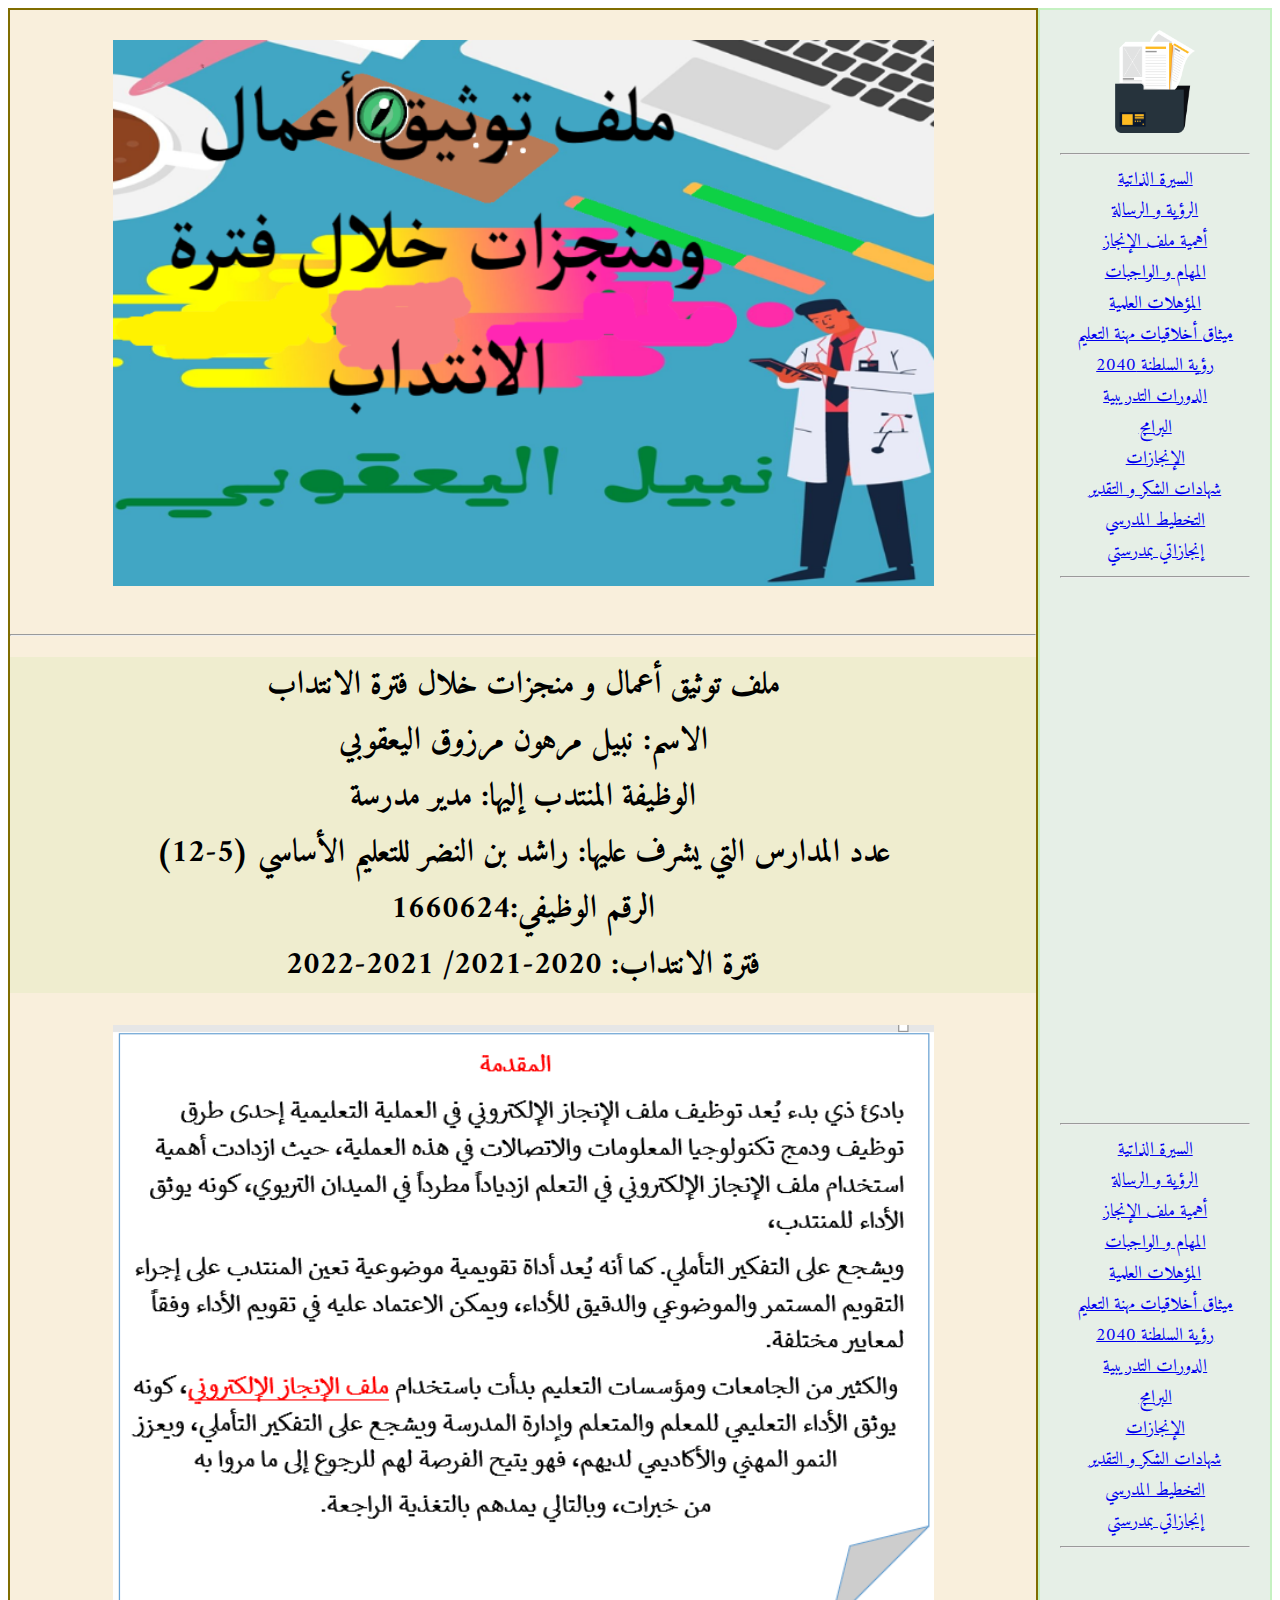
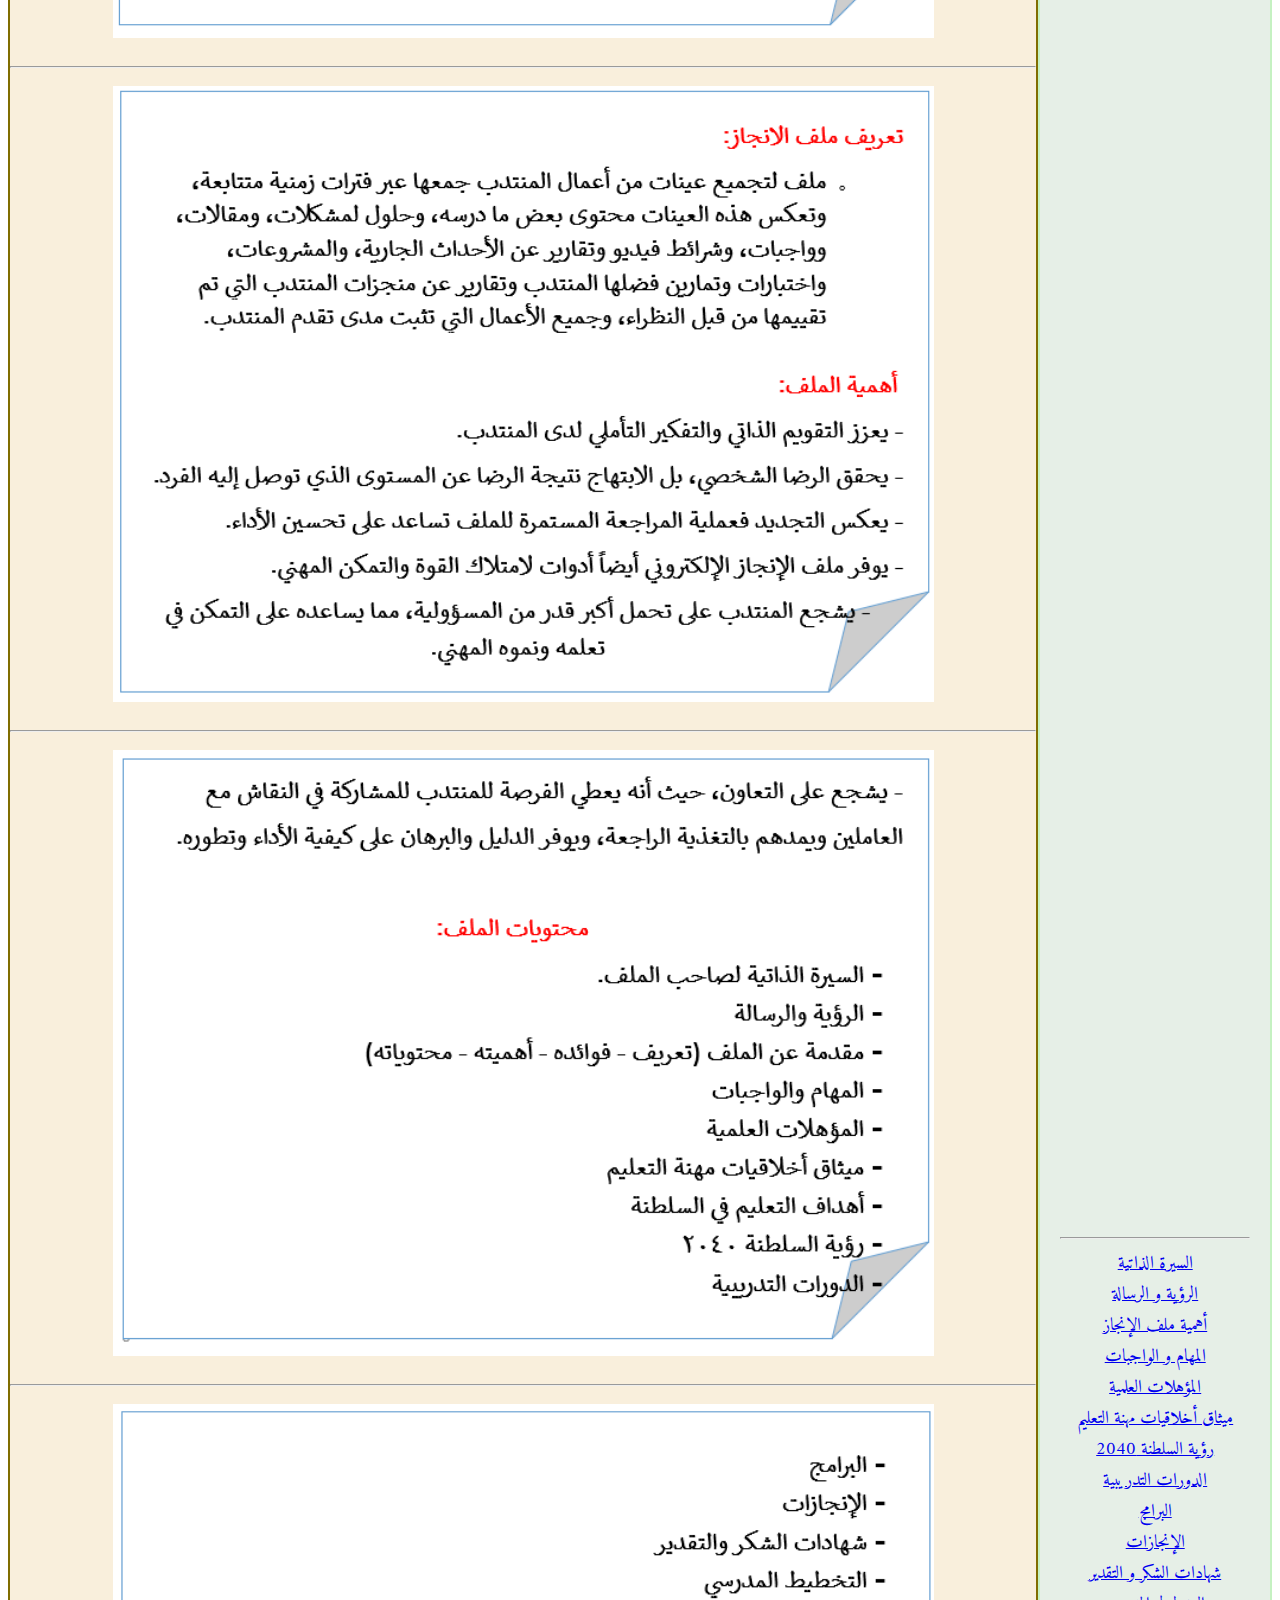
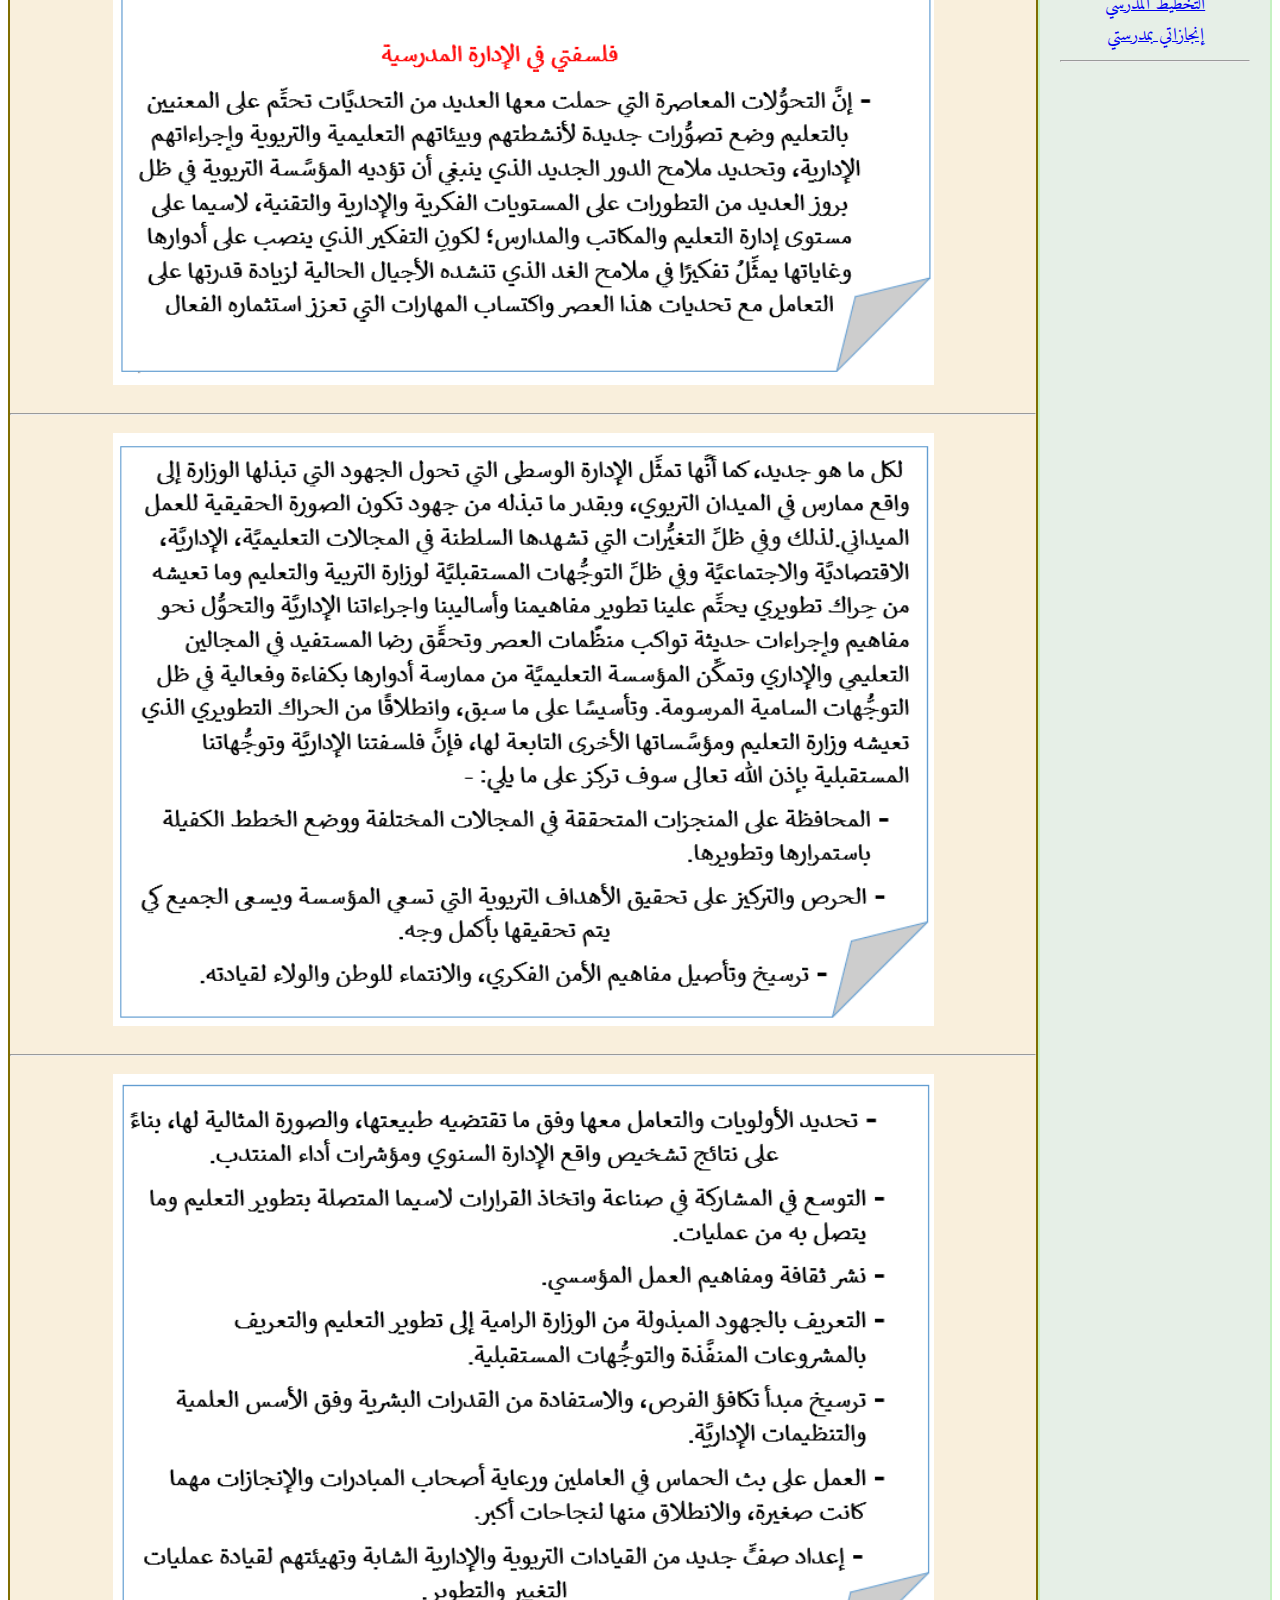
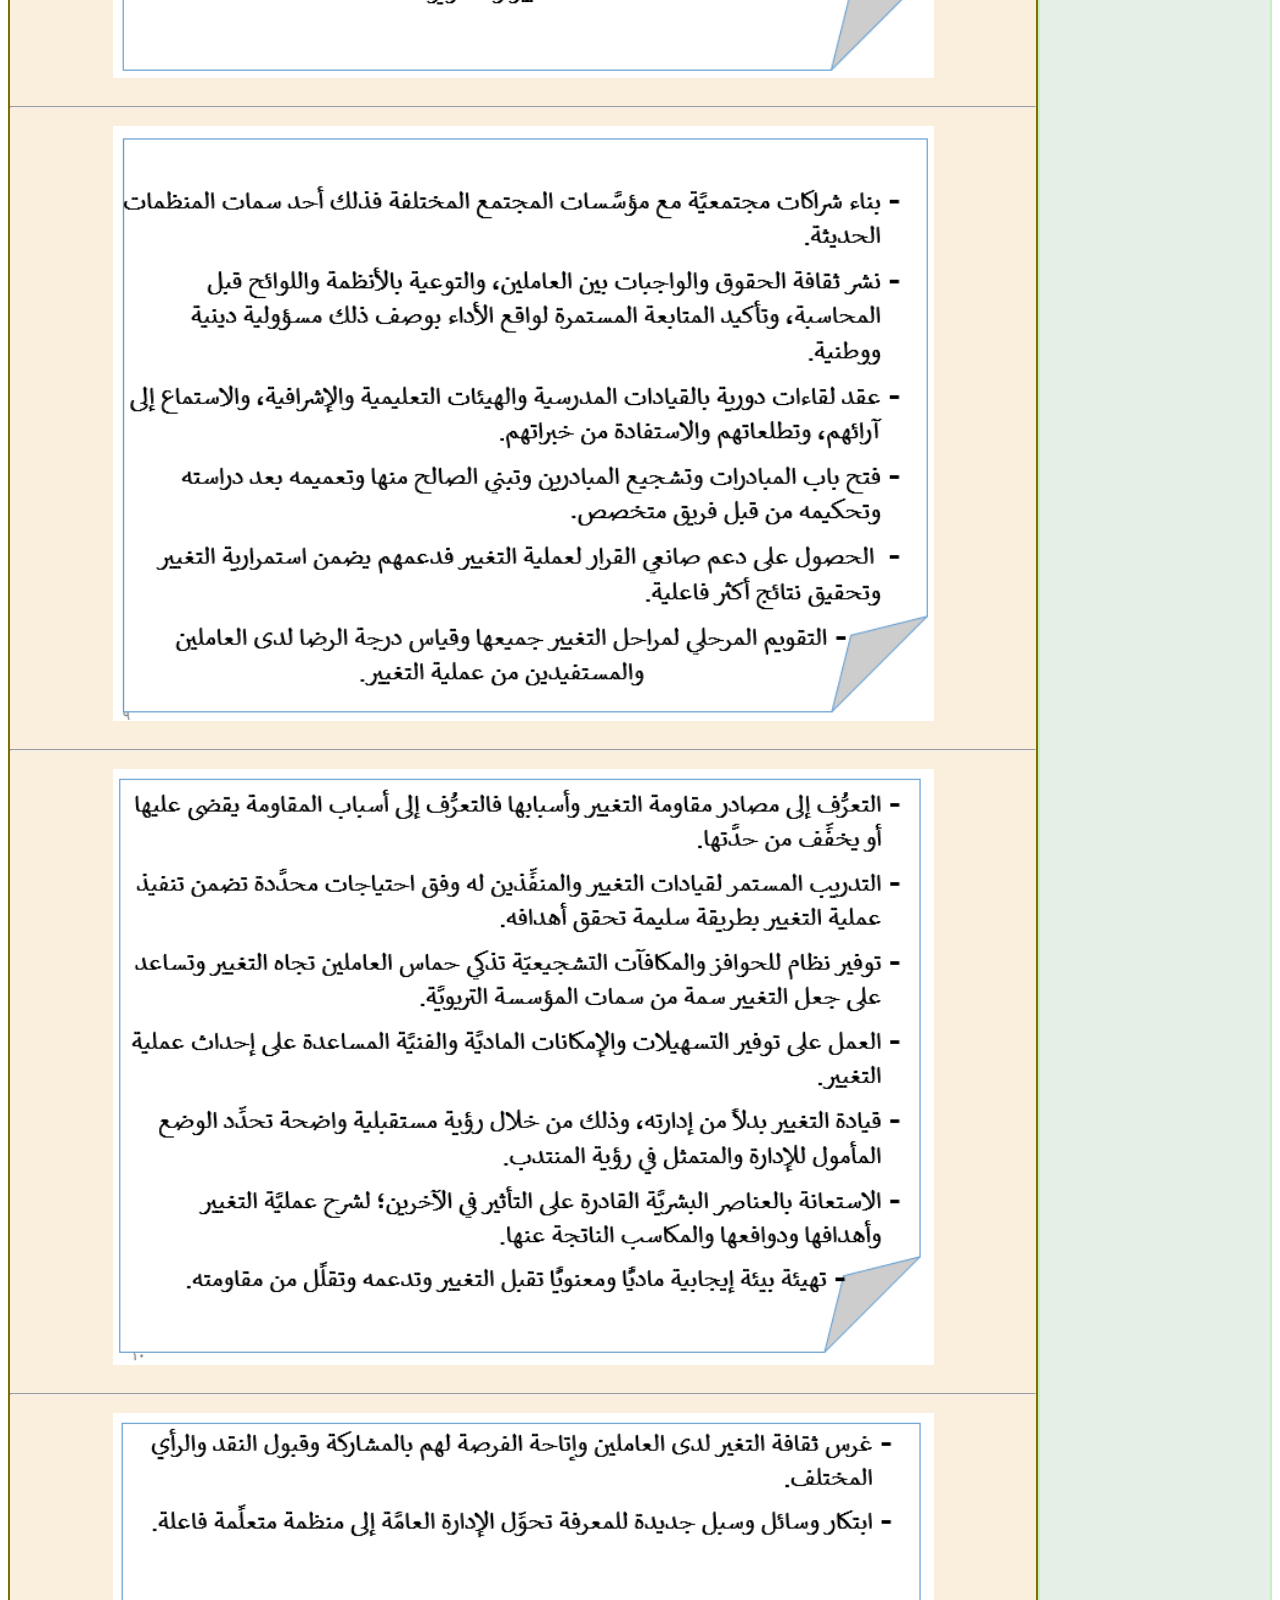
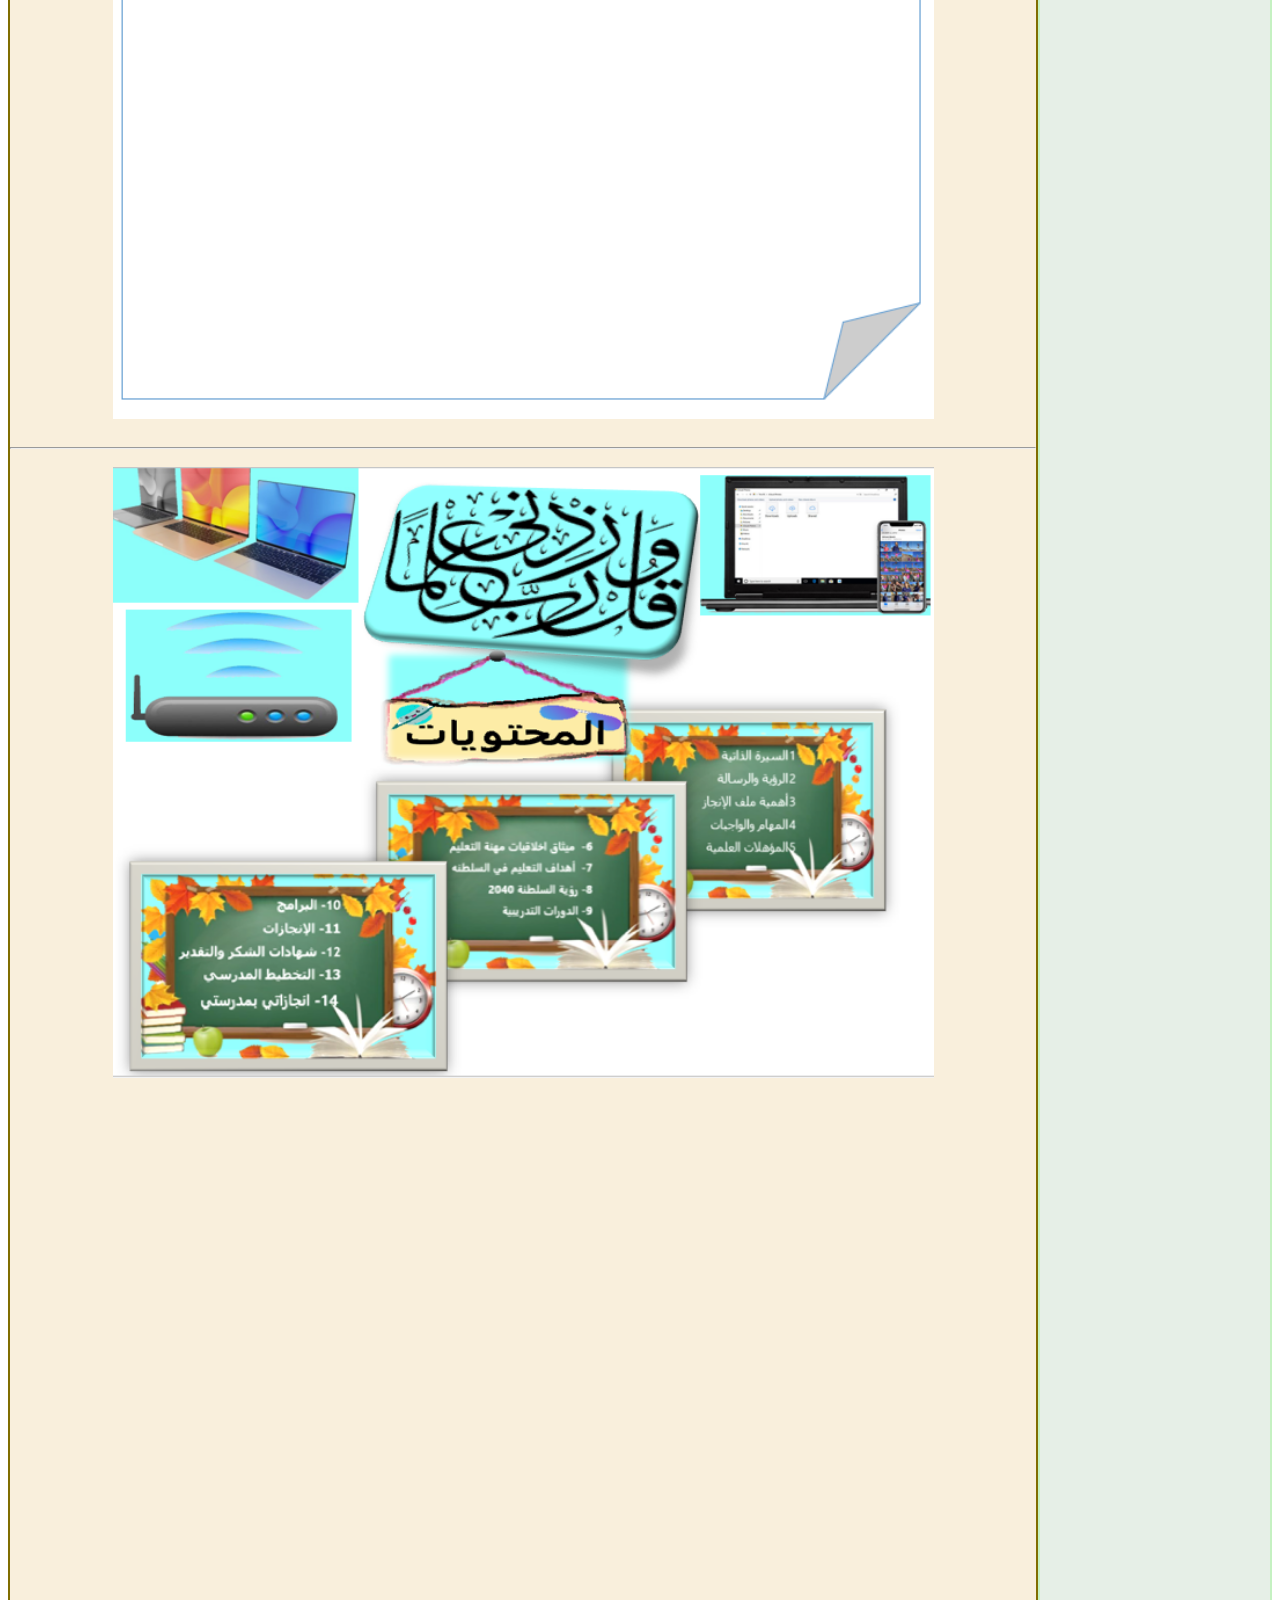
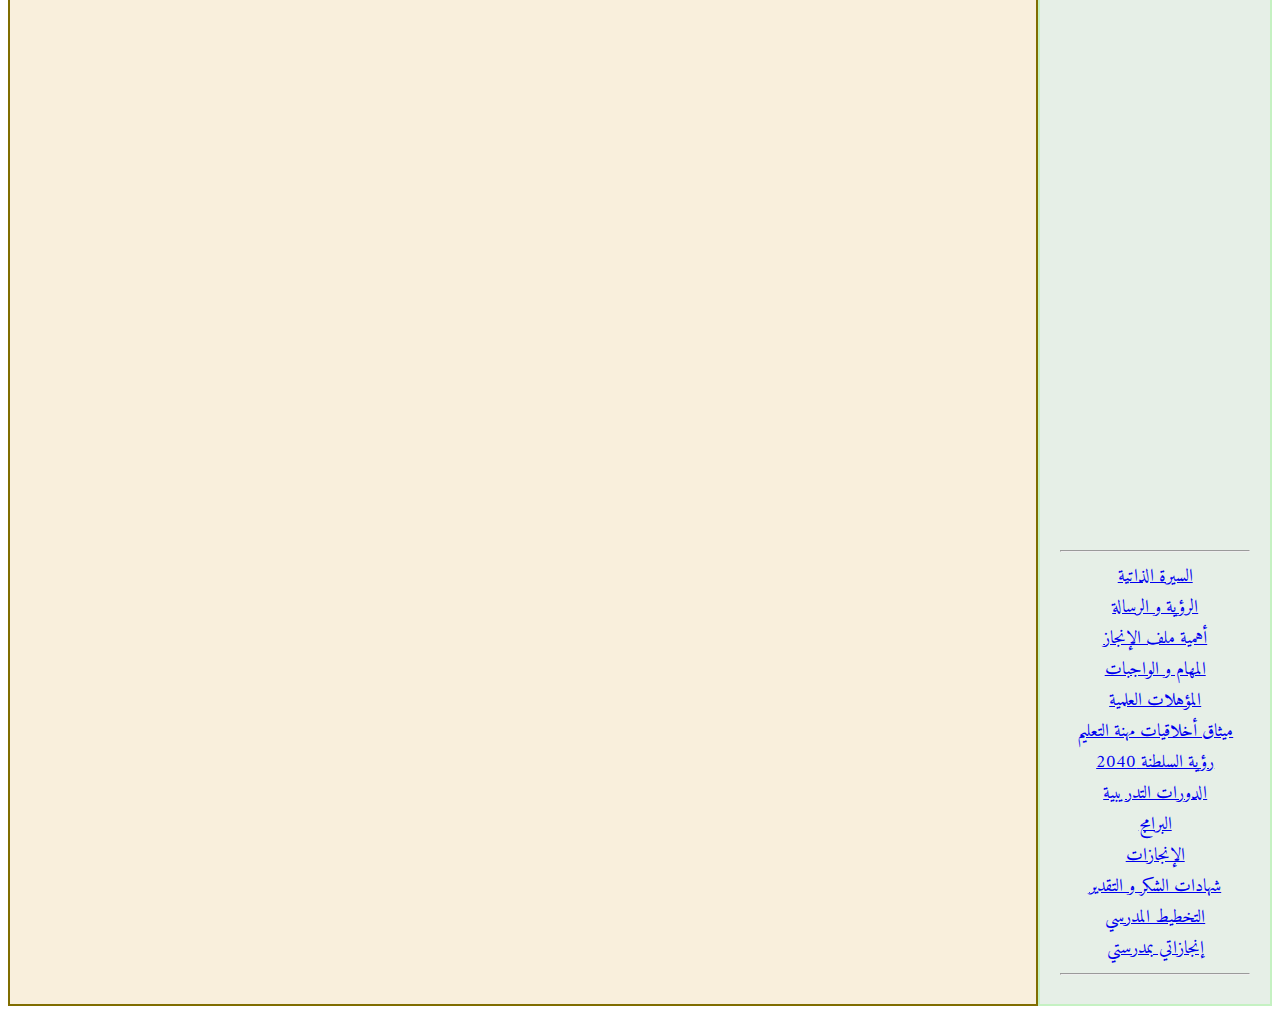
<file: index.html>
<!DOCTYPE html>
<html lang="en">

<head>
    <meta charset="UTF-8">
    <meta http-equiv="X-UA-Compatible" content="IE=edge">
    <meta name="viewport" content="width=device-width, initial-scale=1.0">
    <link rel="stylesheet" href="styles.css">
    <link rel="preconnect" href="https://fonts.gstatic.com">
<link href="https://fonts.googleapis.com/css2?family=Amiri&display=swap" rel="stylesheet">
<link rel="preconnect" href="https://fonts.gstatic.com">
<link href="https://fonts.googleapis.com/css2?family=Amiri&display=swap" rel="stylesheet">
    <title>نبيل اليعقوبي</title>
</head>

<body>
    
    <div class="container">
    <nav class="navigation">
      <img src="images/file.png" width="80"alt="">
        <hr>
        <ul>
          <li><a href="cv.html">السيرة الذاتية</a></li>
          <li><a href="vision.html">الرؤية و الرسالة</a></li>
          <li><a href="file.html">أهمية ملف الإنجاز</a></li>
          <li><a href="duties.html">المهام و الواجبات</a></li>
          <li><a href="qualifications.html">المؤهلات العلمية</a></li>
          <li><a href="education.html">ميثاق أخلاقيات مهنة التعليم</a></li>
          <li><a href="vision2040.html">رؤية السلطنة 2040</a></li>
          <li><a href="workshops.html">الدورات التدريبية</a></li>
          <li><a href="programs.html">البرامج</a></li>
          <li><a href="achievements.html">الإنجازات</a></li>
          <li><a href="certificates.html">شهادات الشكر و التقدير</a></li>
          <li><a href="planning.html">التخطيط المدرسي</a></li>
          <li><a href="school.html">إنجازاتي بمدرستي</a></li>
        </ul>
        <hr>
        <br><br><br><br><br><br><br><br><br><br><br><br><br><br><br><br><br>
        <hr>
        <ul>
          <li><a href="cv.html">السيرة الذاتية</a></li>
          <li><a href="vision.html">الرؤية و الرسالة</a></li>
          <li><a href="file.html">أهمية ملف الإنجاز</a></li>
          <li><a href="duties.html">المهام و الواجبات</a></li>
          <li><a href="qualifications.html">المؤهلات العلمية</a></li>
          <li><a href="education.html">ميثاق أخلاقيات مهنة التعليم</a></li>
          <li><a href="vision2040.html">رؤية السلطنة 2040</a></li>
          <li><a href="workshops.html">الدورات التدريبية</a></li>
          <li><a href="programs.html">البرامج</a></li>
          <li><a href="achievements.html">الإنجازات</a></li>
          <li><a href="certificates.html">شهادات الشكر و التقدير</a></li>
          <li><a href="planning.html">التخطيط المدرسي</a></li>
          <li><a href="school.html">إنجازاتي بمدرستي</a></li>
          </ul>
          <hr>
          <br><br><br><br><br><br><br><br><br><br><br><br><br><br><br><br><br><br><br><br><br><br><br><br><br><br><br><br><br>
          <br><br><br><br><br><br><br><br><br><br><br><br>
          <hr>
          <ul>
            <li><a href="cv.html">السيرة الذاتية</a></li>
            <li><a href="vision.html">الرؤية و الرسالة</a></li>
            <li><a href="file.html">أهمية ملف الإنجاز</a></li>
            <li><a href="duties.html">المهام و الواجبات</a></li>
            <li><a href="qualifications.html">المؤهلات العلمية</a></li>
            <li><a href="education.html">ميثاق أخلاقيات مهنة التعليم</a></li>
            <li><a href="vision2040.html">رؤية السلطنة 2040</a></li>
            <li><a href="workshops.html">الدورات التدريبية</a></li>
            <li><a href="programs.html">البرامج</a></li>
            <li><a href="achievements.html">الإنجازات</a></li>
            <li><a href="certificates.html">شهادات الشكر و التقدير</a></li>
            <li><a href="planning.html">التخطيط المدرسي</a></li>
            <li><a href="school.html">إنجازاتي بمدرستي</a></li>
        </ul>
        <hr>
       
          <br><br><br><br><br><br><br><br><br><br><br><br><br><br><br><br><br><br>
          <br><br><br><br><br><br><br><br><br><br><br><br><br><br><br><br><br><br><br><br><br><br><br><br><br><br><br><br><br>
          <br><br><br><br><br><br><br><br><br><br><br><br><br><br><br><br><br><br><br><br><br><br><br><br><br><br><br><br><br>
          <br><br><br><br><br><br><br><br><br><br><br><br><br><br><br><br><br><br><br><br><br><br><br><br><br><br><br><br><br>
          <br><br><br><br><br><br><br><br><br><br><br><br><br><br><br><br><br><br><br><br><br><br><br><br><br><br><br><br><br>
          <br><br><br><br><br><br><br><br><br><br><br><br><br><br><br><br><br><br><br><br><br><br><br><br><br><br><br><br><br>
          <br><br><br><br><br><br><br>
          <hr>
          <ul>
            <li><a href="cv.html">السيرة الذاتية</a></li>
          <li><a href="vision.html">الرؤية و الرسالة</a></li>
          <li><a href="file.html">أهمية ملف الإنجاز</a></li>
          <li><a href="duties.html">المهام و الواجبات</a></li>
          <li><a href="qualifications.html">المؤهلات العلمية</a></li>
          <li><a href="education.html">ميثاق أخلاقيات مهنة التعليم</a></li>
          <li><a href="vision2040.html">رؤية السلطنة 2040</a></li>
          <li><a href="workshops.html">الدورات التدريبية</a></li>
          <li><a href="programs.html">البرامج</a></li>
          <li><a href="achievements.html">الإنجازات</a></li>
          <li><a href="certificates.html">شهادات الشكر و التقدير</a></li>
          <li><a href="planning.html">التخطيط المدرسي</a></li>
          <li><a href="school.html">إنجازاتي بمدرستي</a></li>
          </ul>
          <hr>
      </nav>
      <div class="main">
          <img class="img2" src="images/1.png" alt="">
          <hr>
        <h1 class="title">ملف توثيق أعمال و منجزات خلال فترة الانتداب<br>
        الاسم: نبيل مرهون مرزوق اليعقوبي<br>
            الوظيفة المنتدب إليها: مدير مدرسة<br>
            عدد المدارس التي يشرف عليها: راشد بن النضر للتعليم الأساسي (5-12) <br>
            الرقم الوظيفي:1660624<br>
            فترة الانتداب: 2020-2021/ 2021-2022
        
        </h1>
        <img class="img1" src="images/3.PNG" alt="">
        <hr>
        <img class="img1" src="images/4.PNG" alt="">
        <hr>
        <img class="img1" src="images/5.PNG" alt="">
        <hr>
        <img class="img1" src="images/6.PNG" alt="">
        <hr>
        <img class="img1" src="images/7.PNG" alt="">
        <hr>
        <img class="img1" src="images/8.PNG" alt="">
        <hr>
        <img class="img1" src="images/9.PNG" alt="">
        <hr>
        <img class="img1" src="images/10.PNG" alt="">
        <hr>
        <img class="img1" src="images/11.PNG" alt="">
        <hr>
        <img class="img1" src="images/12.PNG" alt="">
      

      </div>
   
    </div>
       
        
   
</body>

</html>
</file>
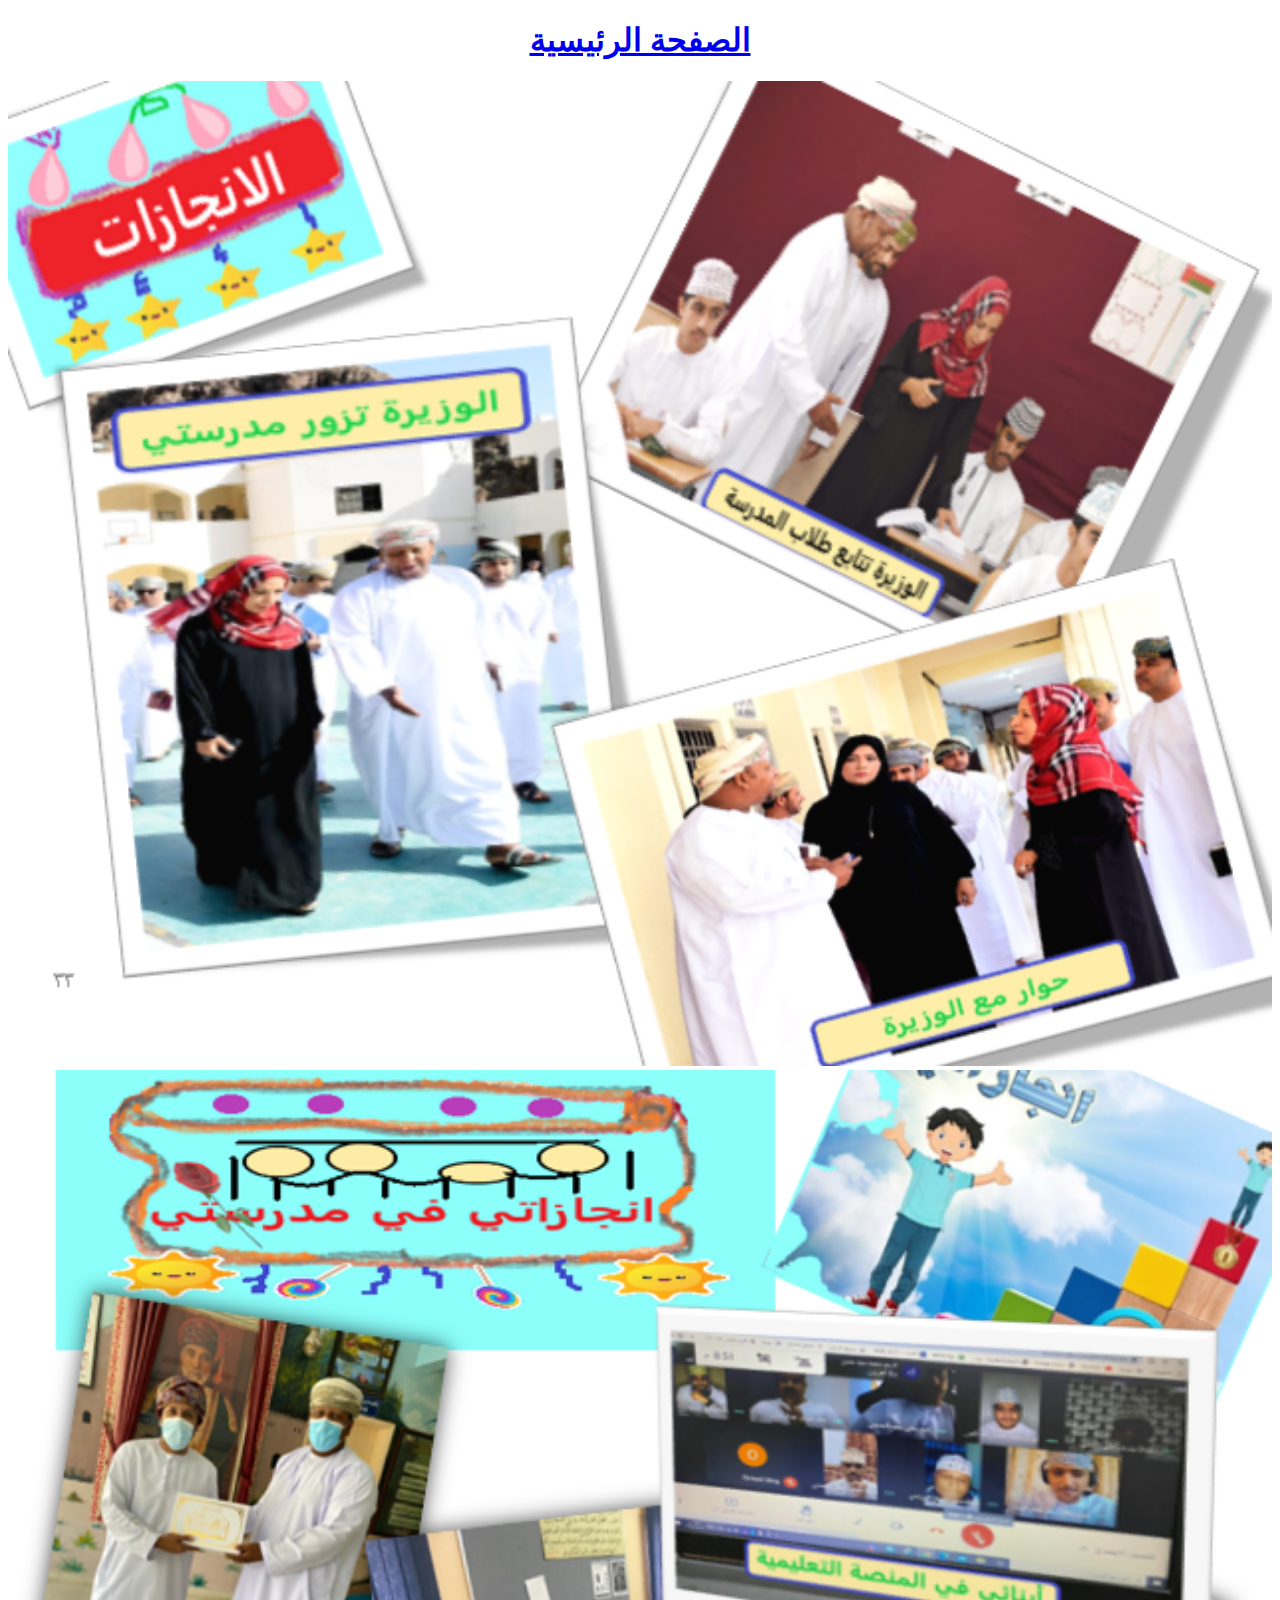
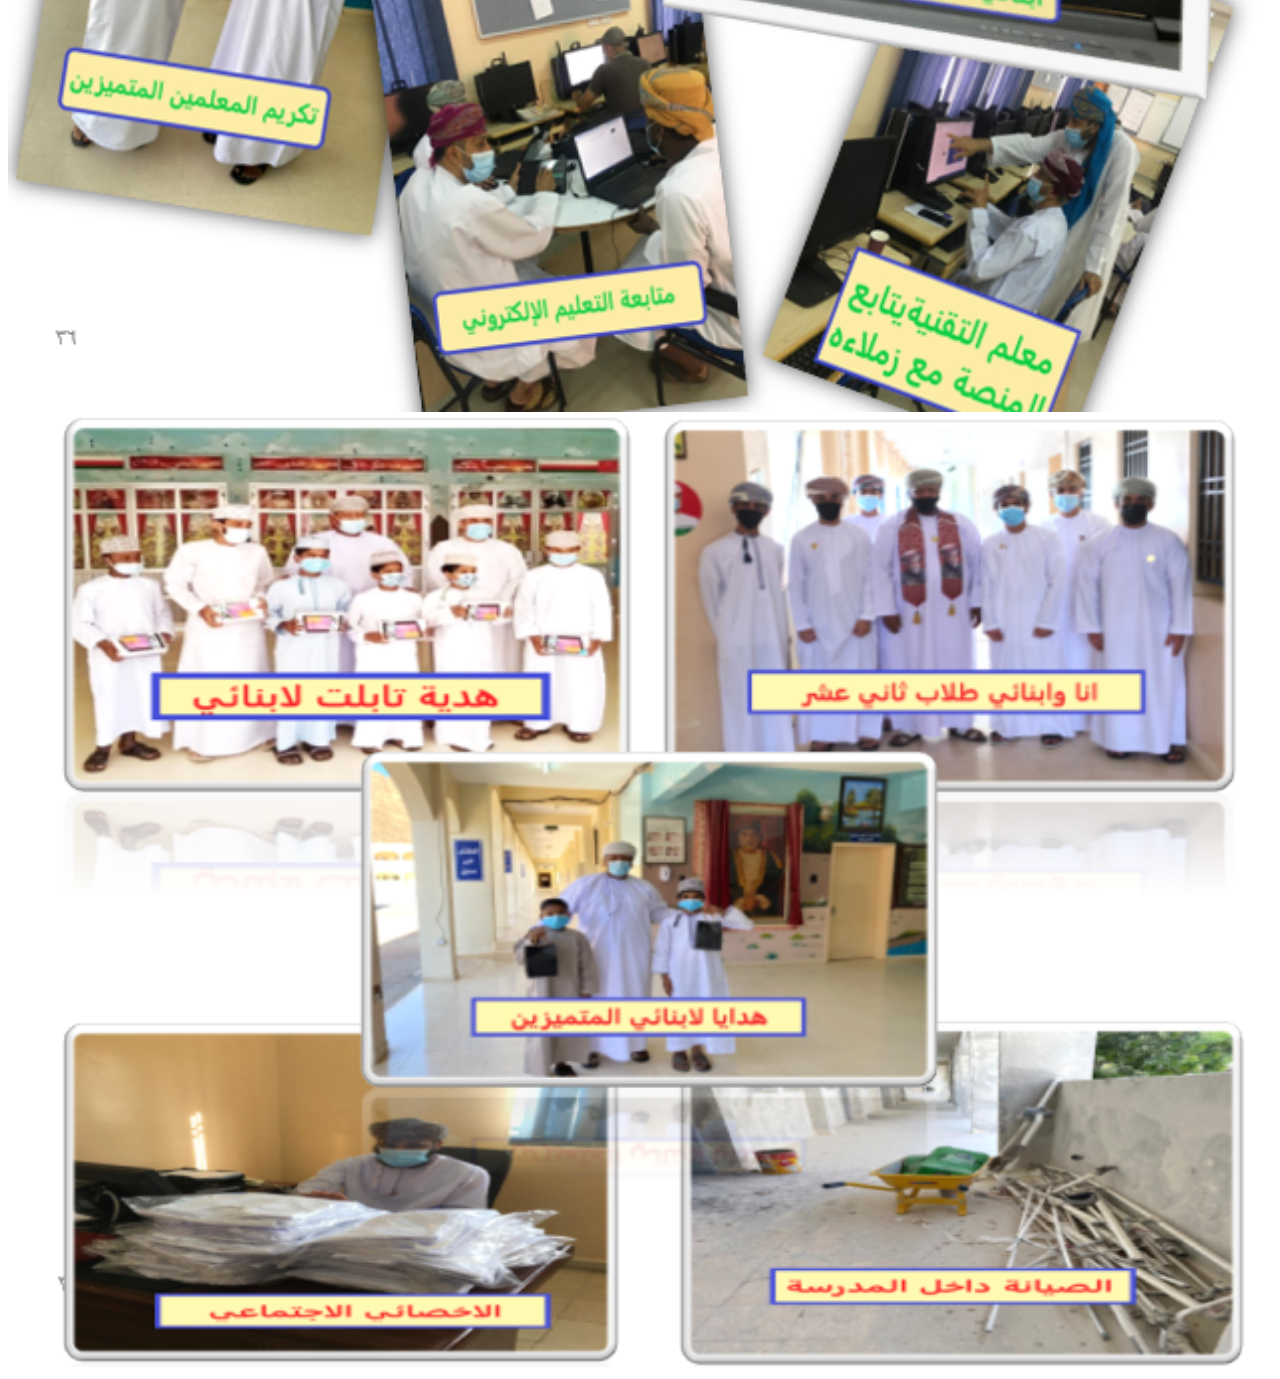
<file: achievements.html>
<!DOCTYPE html>
<html lang="ar">
<head>
    <meta charset="UTF-8">
    <meta http-equiv="X-UA-Compatible" content="IE=edge">
    <meta name="viewport" content="width=device-width, initial-scale=1.0">
    <title>نبيل اليعقوبي</title>
</head>
<bod>
    <div style="text-align: center; font:Almarai ;">
        <h1><a href="index.html">الصفحة الرئيسية</a></h1>
    </div>
    <div>
        <img class="img1" src="images/ach.PNG" alt="" width="100%">
    </div>
    <div>
        <img class="img1" src="images/ach2.PNG" alt="" width="100%">
    </div>
    <div>
        <img class="img1" src="images/ach3.PNG" alt="" width="100%">
    </div>
   
</body>
</html>
</file>
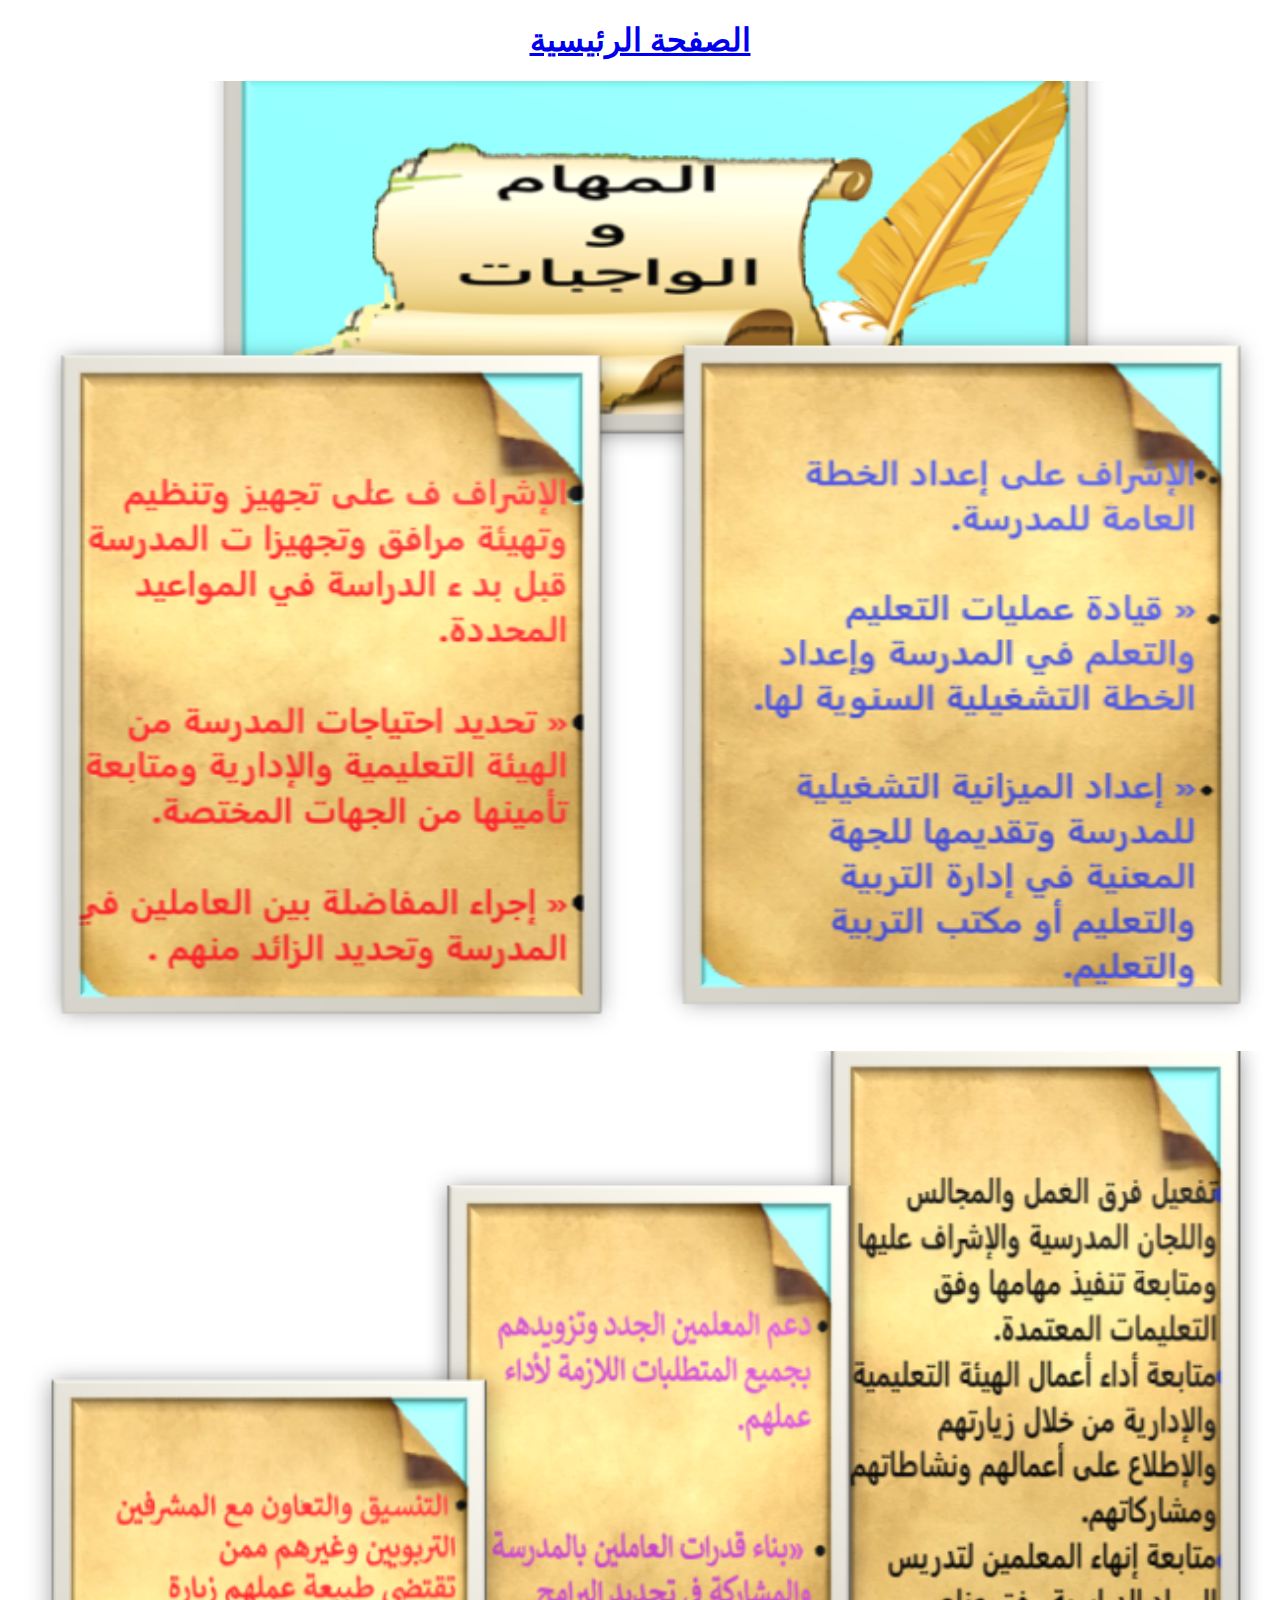
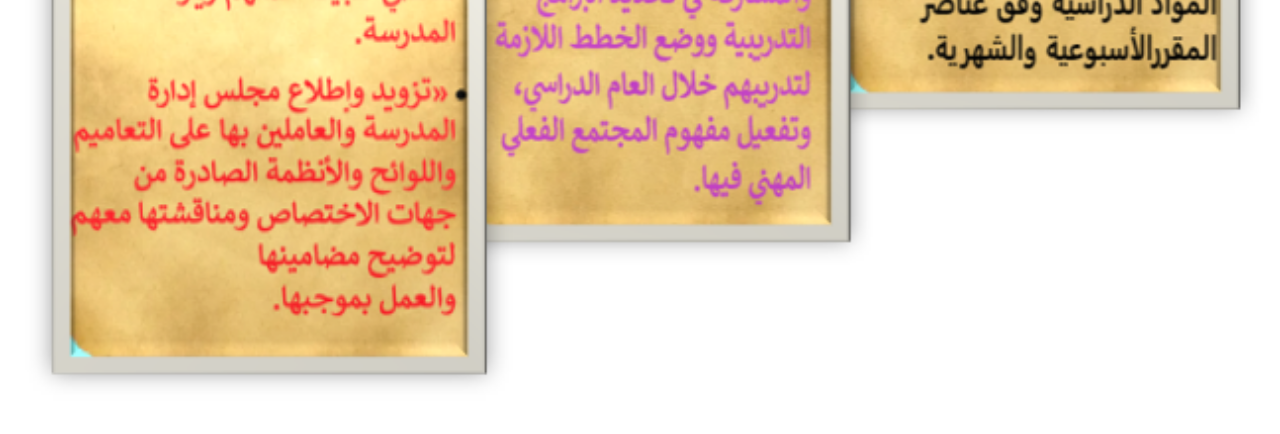
<file: duties.html>
<!DOCTYPE html>
<html lang="ar">
<head>
    <meta charset="UTF-8">
    <meta http-equiv="X-UA-Compatible" content="IE=edge">
    <meta name="viewport" content="width=device-width, initial-scale=1.0">
    <title>نبيل اليعقوبي</title>
</head>
<bod>
    <div style="text-align: center; font:Almarai ;">
        <h1><a href="index.html">الصفحة الرئيسية</a></h1>
    </div>
    <div>
        <img class="img1" src="images/duties.PNG" alt="" width="100%">
    </div>
    <div>
        <img class="img1" src="images/duties2.PNG" alt="" width="100%">
    </div>
</body>
</html>
</file>
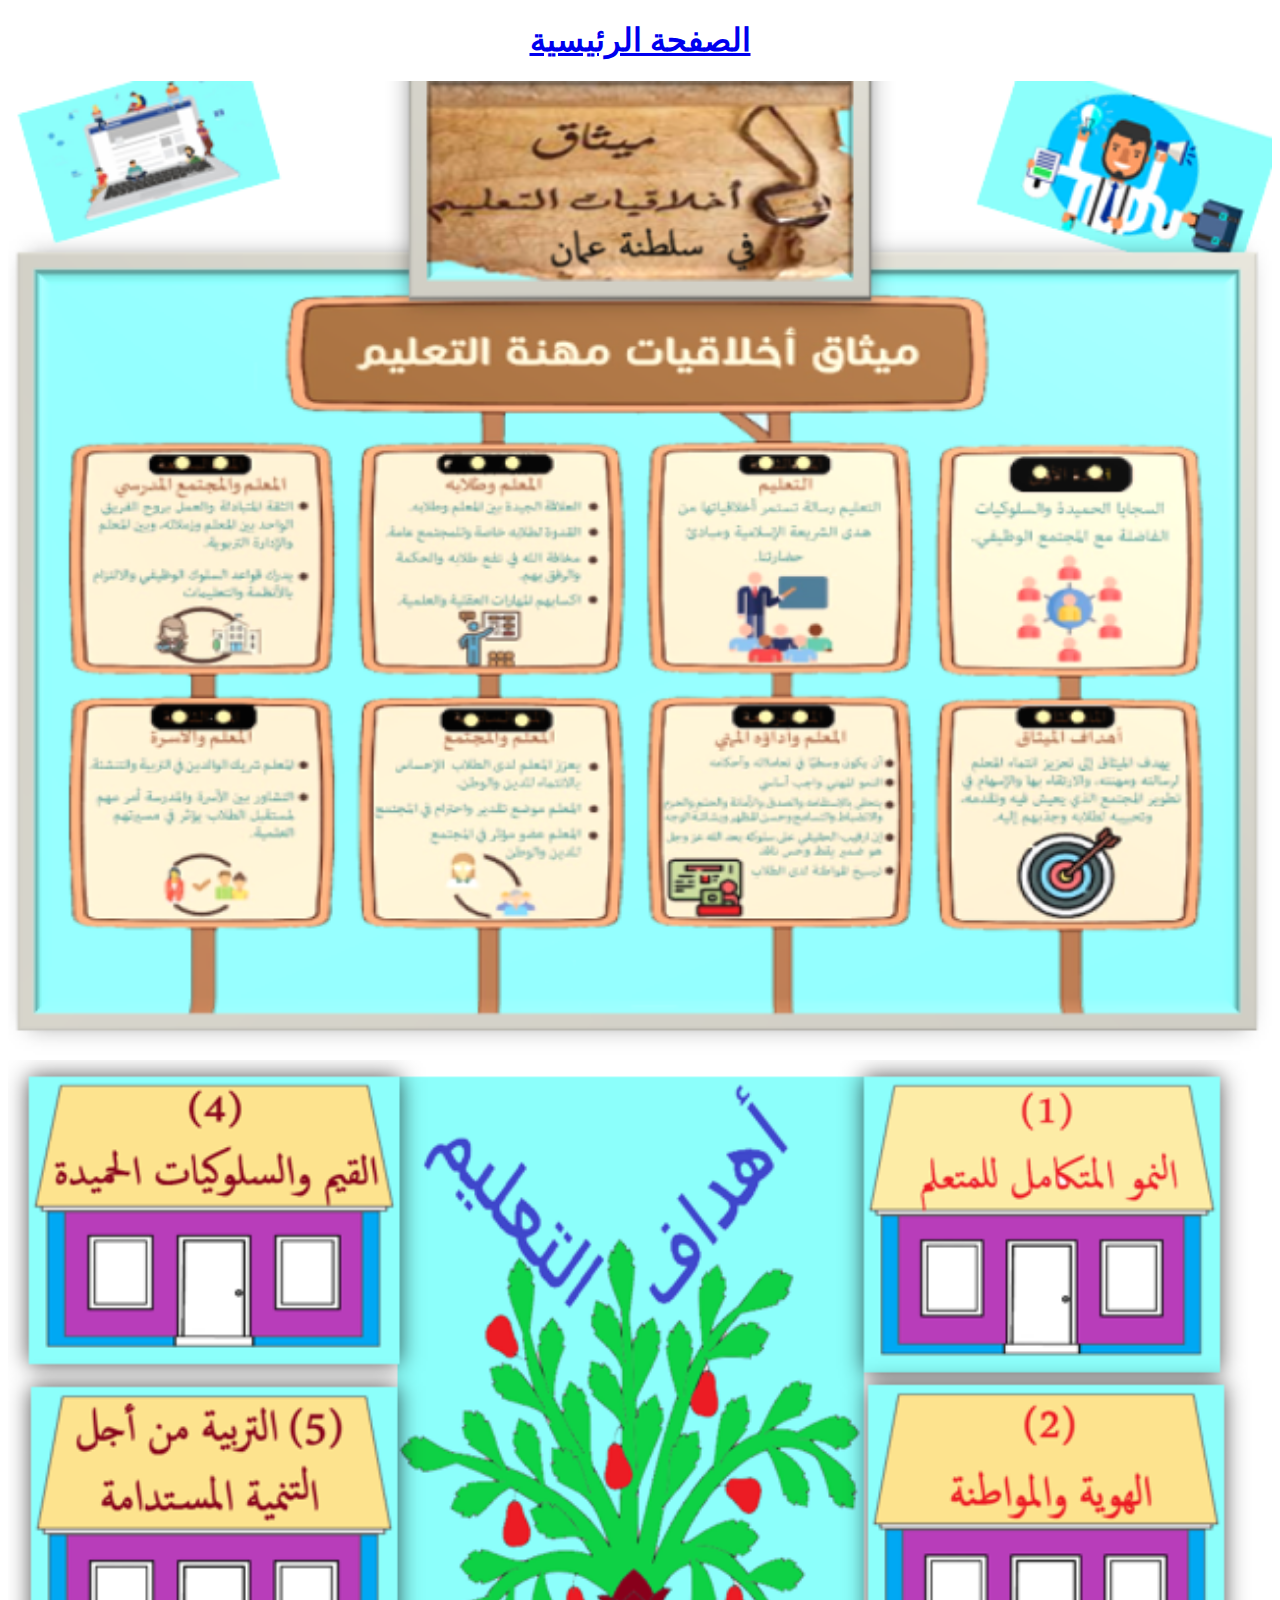
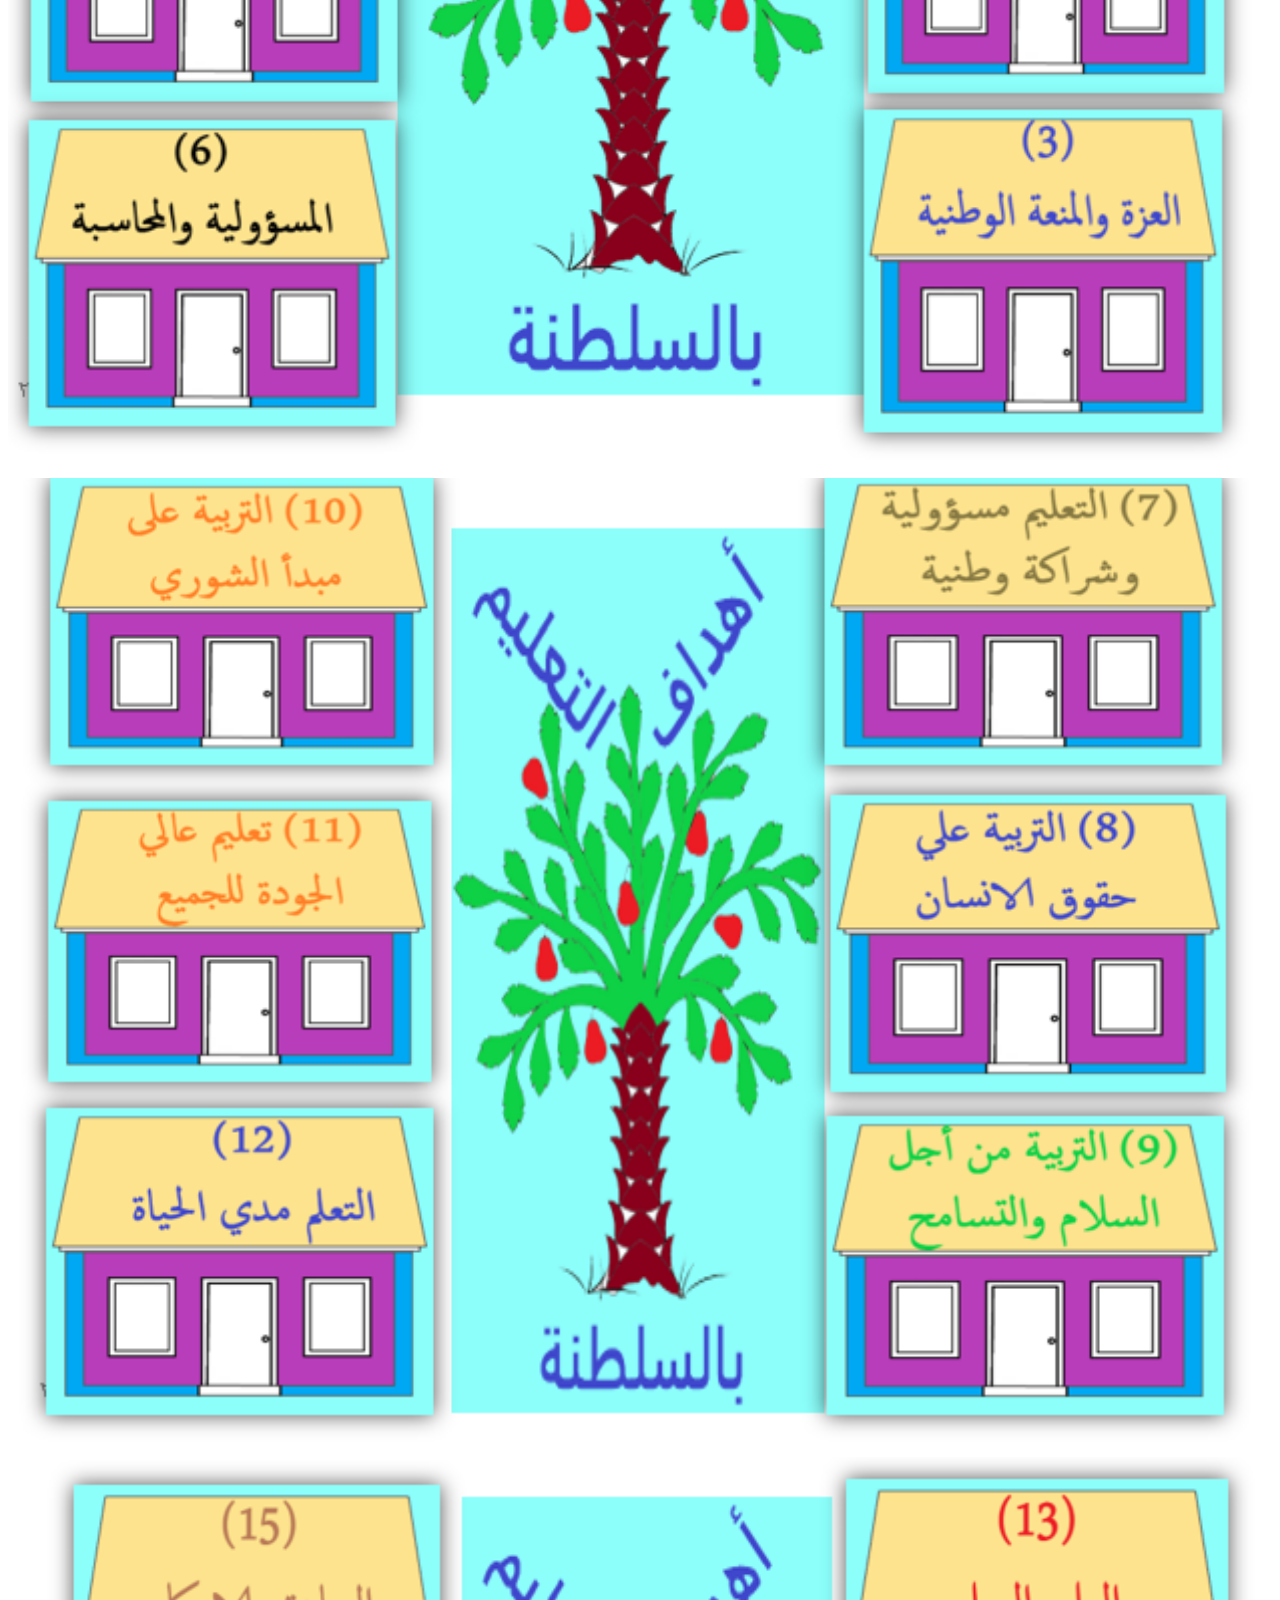
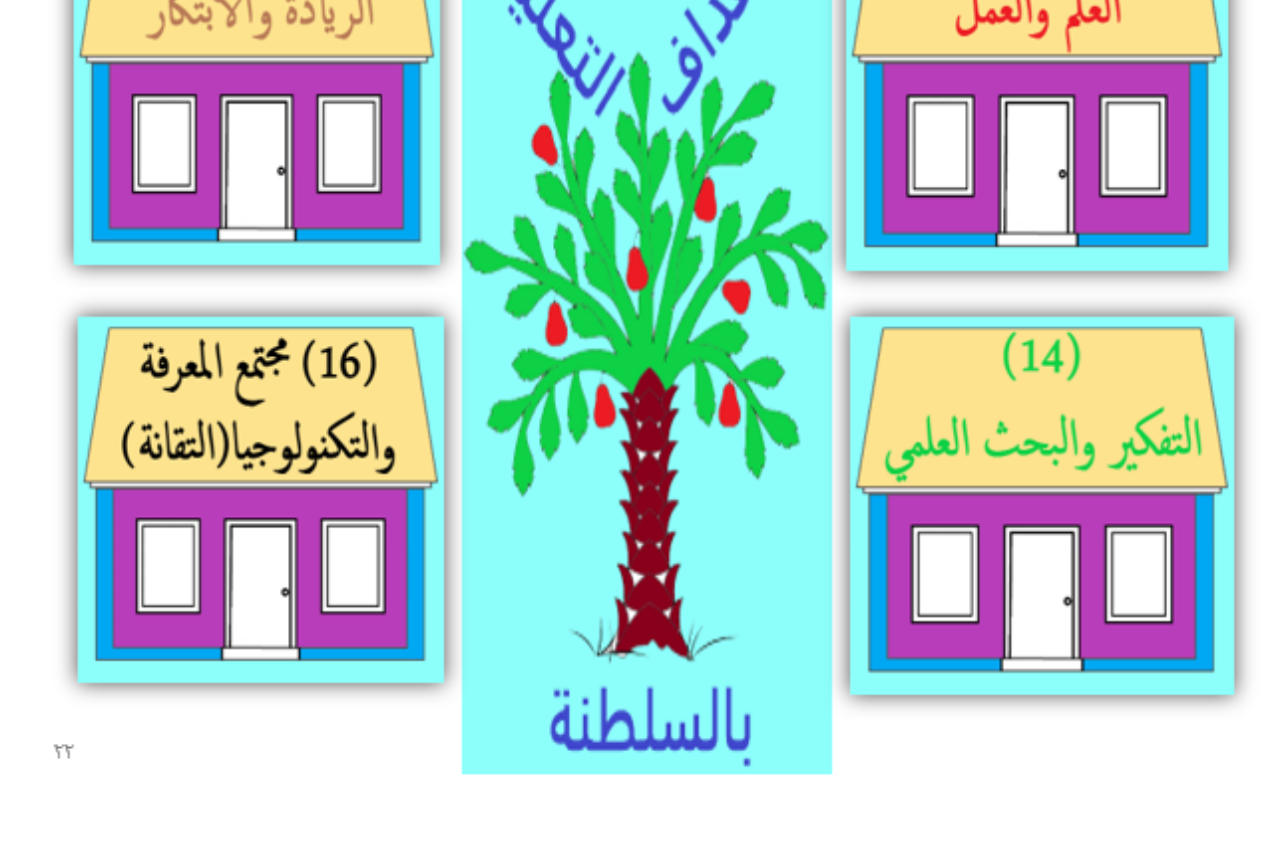
<file: education.html>
<!DOCTYPE html>
<html lang="ar">
<head>
    <meta charset="UTF-8">
    <meta http-equiv="X-UA-Compatible" content="IE=edge">
    <meta name="viewport" content="width=device-width, initial-scale=1.0">
    <title>Document</title>
</head>
<body>
    <div style="text-align: center; font:Almarai ;">
        <h1><a href="index.html">الصفحة الرئيسية</a></h1>
    </div>
    <div>
        <img class="img1" src="images/education.PNG" alt="" width="100%">
    </div>
    <div>
        <img class="img1" src="images/goals1.PNG" alt="" width="100%">
    </div>
    <div>
        <img class="img1" src="images/goals2.PNG" alt="" width="100%">
    </div>
    <div>
        <img class="img1" src="images/goals3.PNG" alt="" width="100%">
    </div>
</body>
</html>
</file>
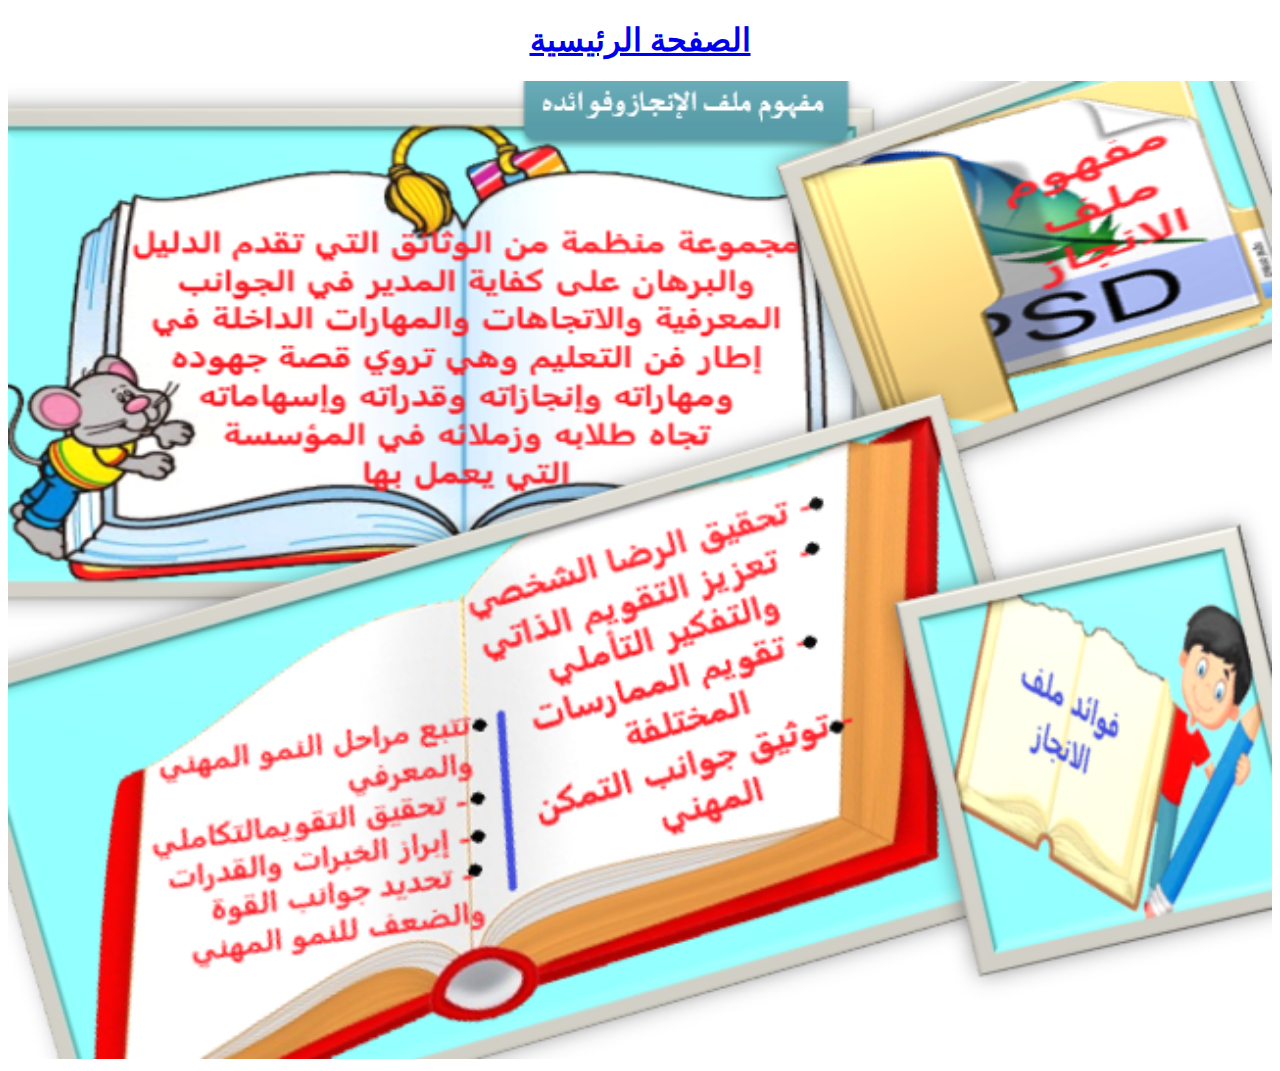
<file: file.html>
<!DOCTYPE html>
<html lang="ar">
<head>
    <meta charset="UTF-8">
    <meta http-equiv="X-UA-Compatible" content="IE=edge">
    <meta name="viewport" content="width=device-width, initial-scale=1.0">
    <title>نبيل اليعقوبي</title>
</head>
<body>
    <div style="text-align: center; font:Almarai ;">
        <h1><a href="index.html">الصفحة الرئيسية</a></h1>
    </div>
    <div>
        <img class="img1" src="images/fileimportance.PNG" alt="" width="100%">
    </div>
</body>
</html>
</file>
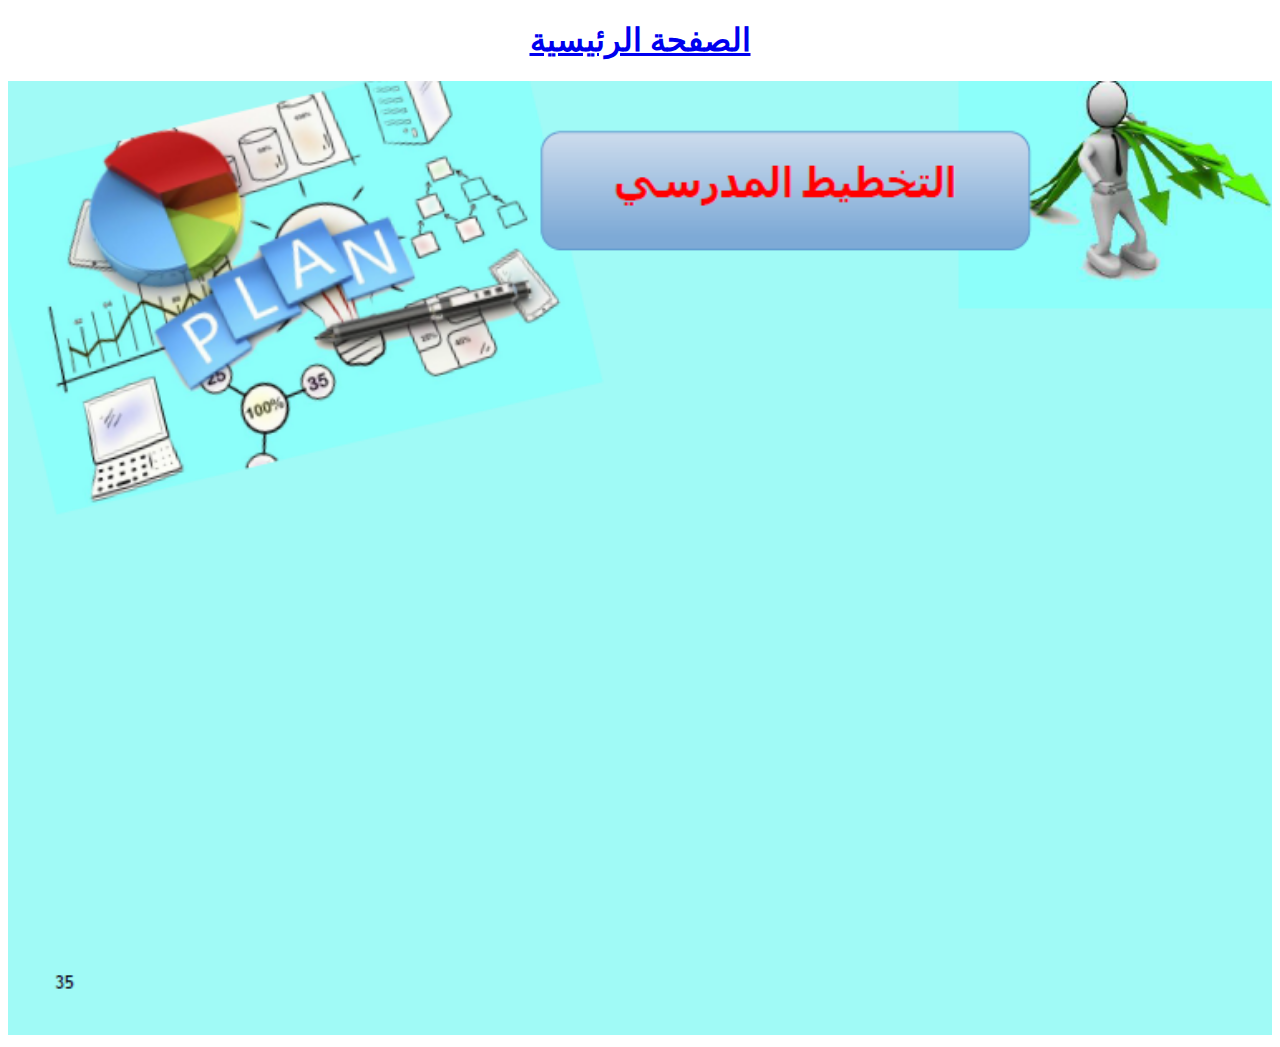
<file: planning.html>
<!DOCTYPE html>
<html lang="ar">
<head>
    <meta charset="UTF-8">
    <meta http-equiv="X-UA-Compatible" content="IE=edge">
    <meta name="viewport" content="width=device-width, initial-scale=1.0">
    <title>نبيل اليعقوبي</title>
</head>
<body>
    <div style="text-align: center; font:Almarai ;">
        <h1><a href="index.html">الصفحة الرئيسية</a></h1>
    </div>
    <div>
        <img class="img1" src="images/planning.PNG" alt="" width="100%">
    </div>
</body>
</html>
</file>
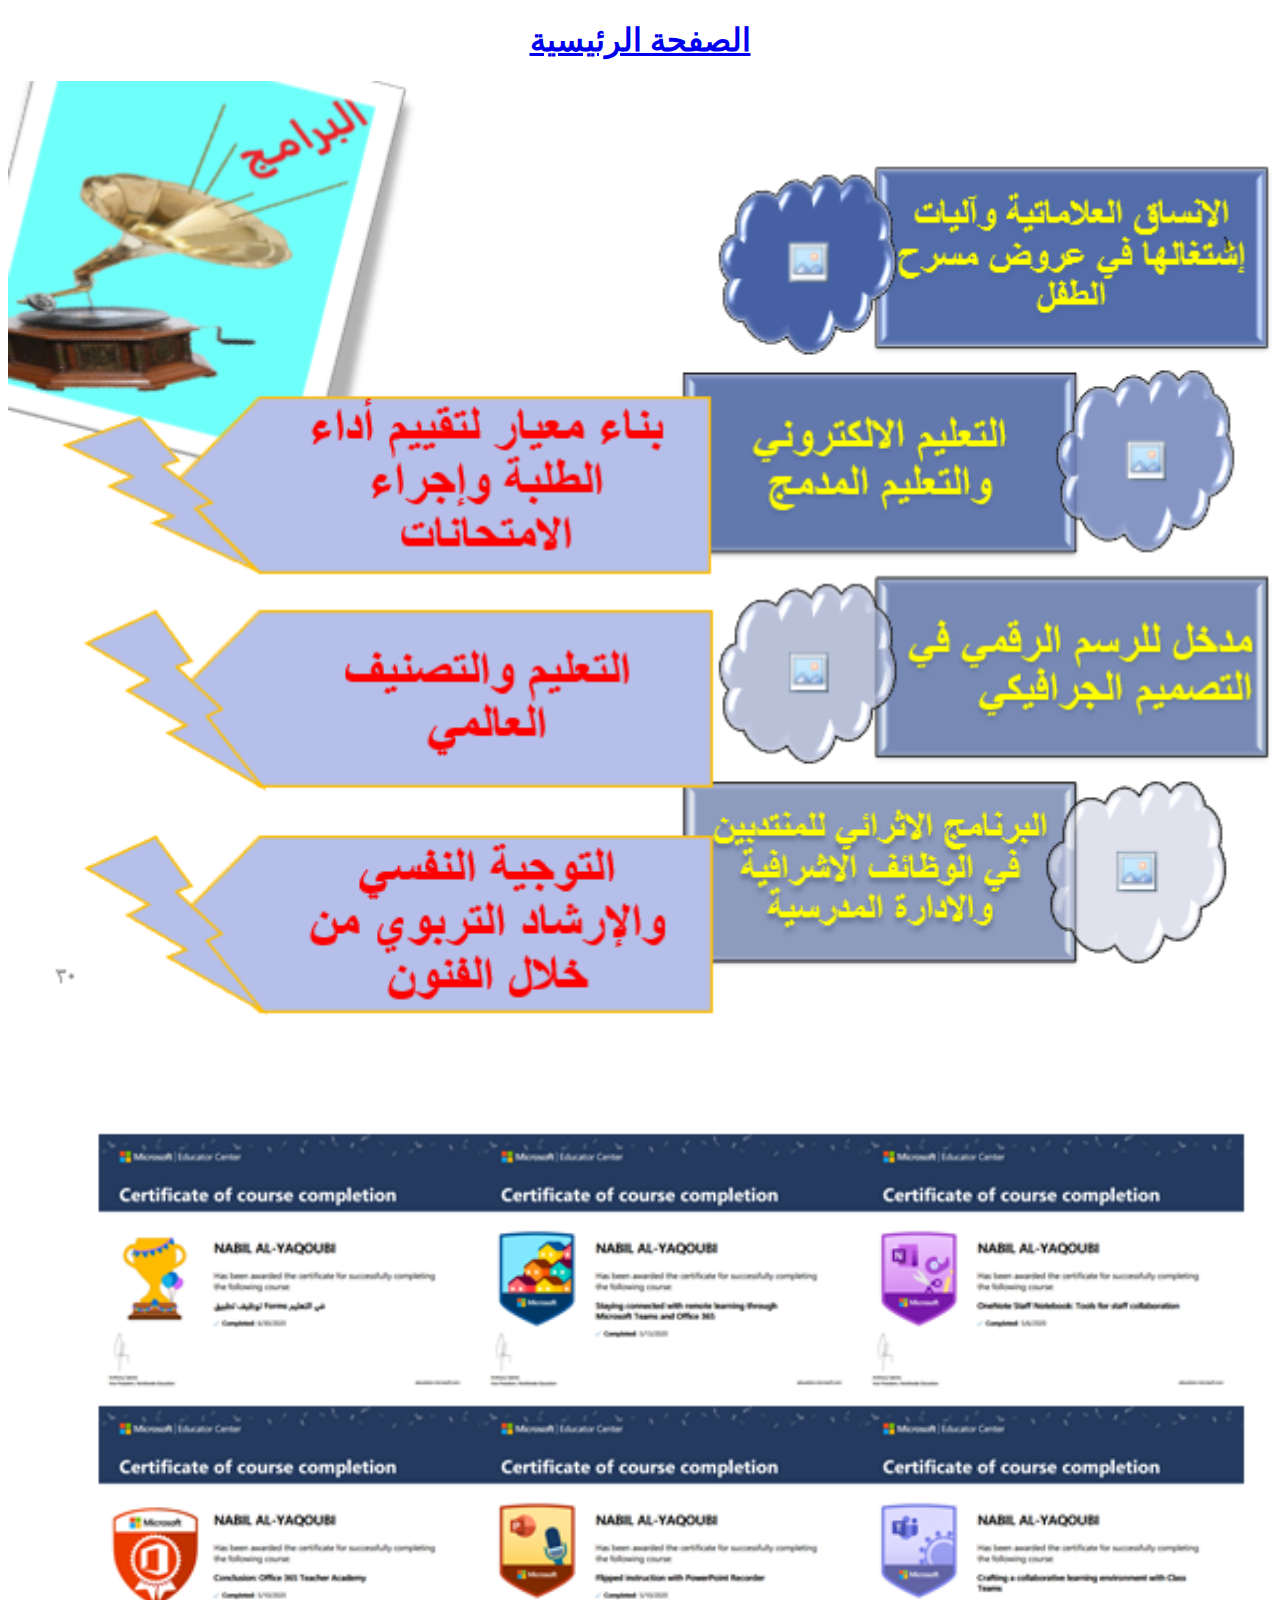
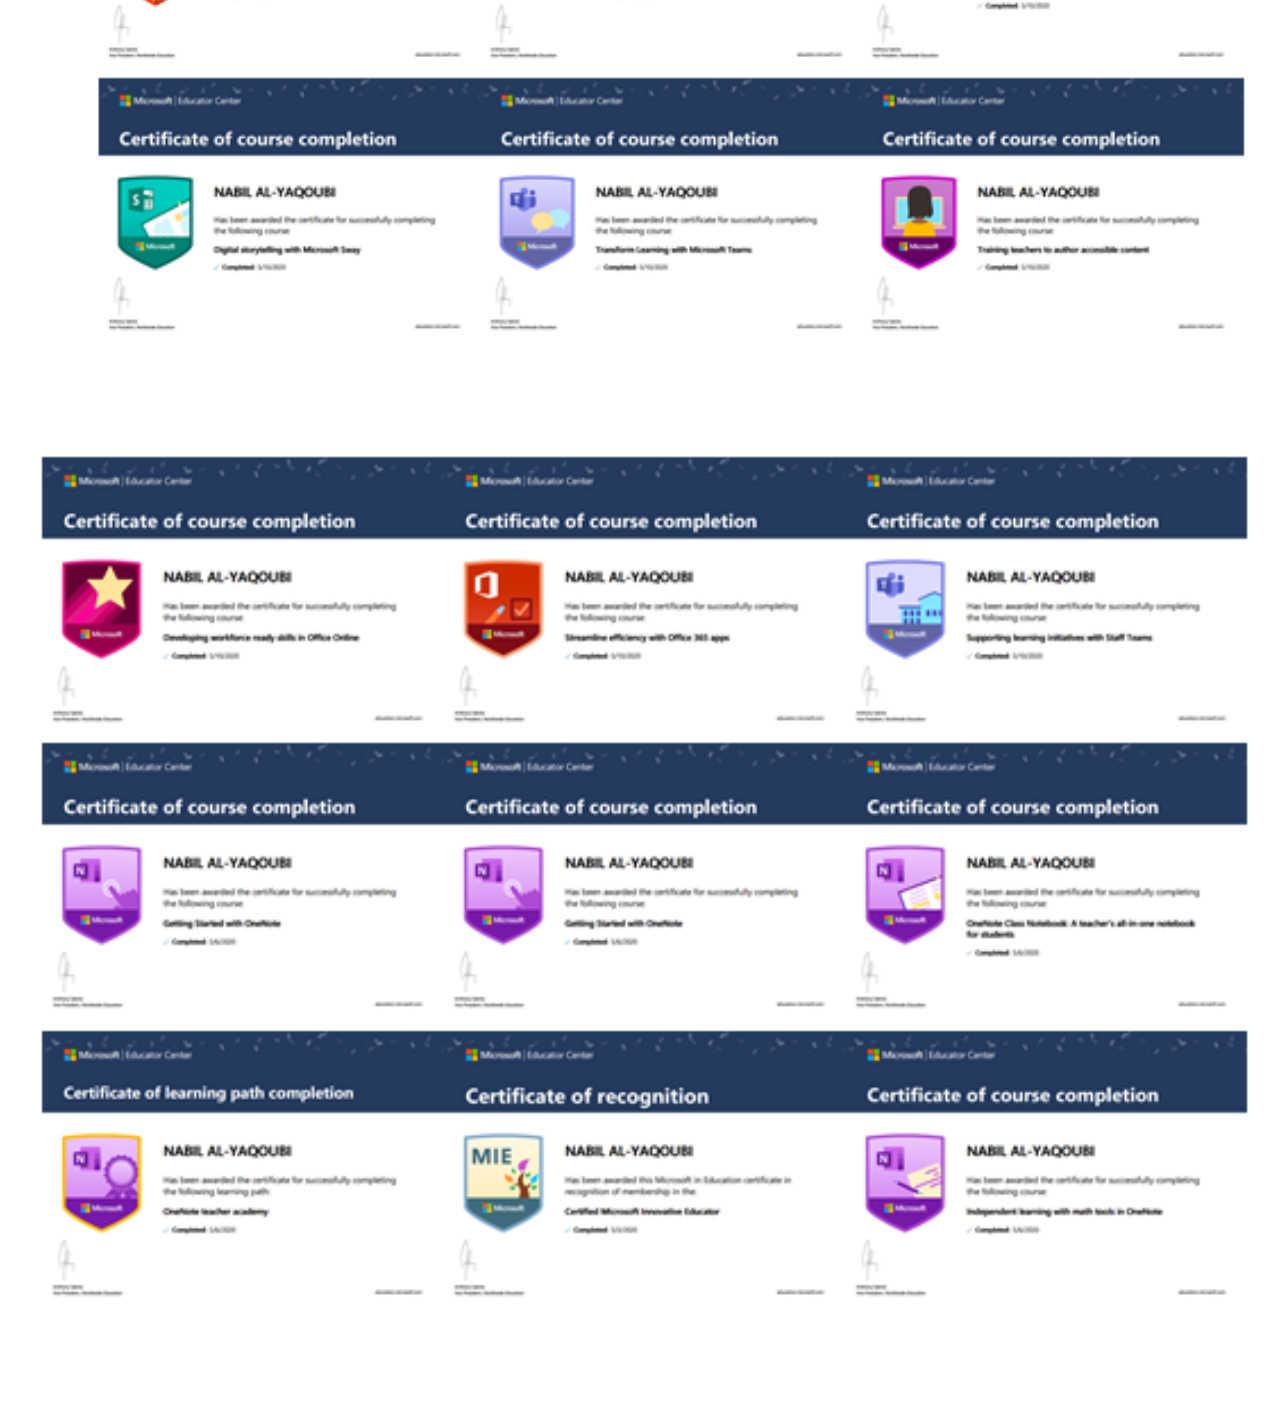
<file: programs.html>
<!DOCTYPE html>
<html lang="ar">
<head>
    <meta charset="UTF-8">
    <meta http-equiv="X-UA-Compatible" content="IE=edge">
    <meta name="viewport" content="width=device-width, initial-scale=1.0">
    <title>نبيل اليعقوبي</title>
</head>
<body>
    <div style="text-align: center; font:Almarai ;">
        <h1><a href="index.html">الصفحة الرئيسية</a></h1>
    </div>
    <div>
        <img class="img1" src="images/programs.PNG" alt="" width="100%">
    </div>
    <div>
        <img class="img1" src="images/p2.PNG" alt="" width="100%">
    </div>
    <div>
        <img class="img1" src="images/p3.PNG" alt="" width="100%">
    </div>
</body>
</html>
</file>
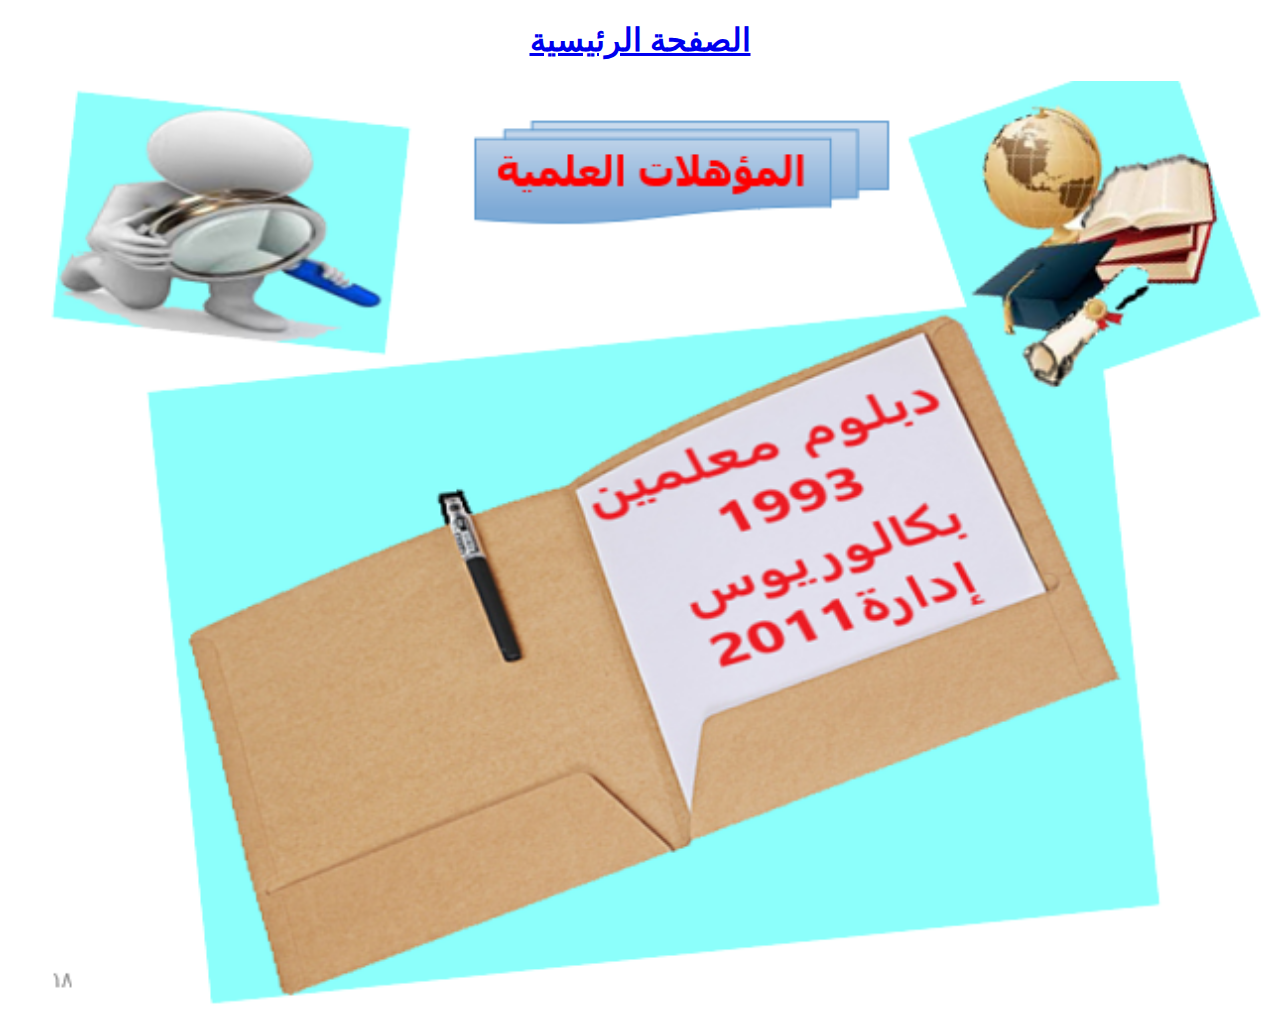
<file: qualifications.html>
<!DOCTYPE html>
<html lang="ar">
<head>
    <meta charset="UTF-8">
    <meta http-equiv="X-UA-Compatible" content="IE=edge">
    <meta name="viewport" content="width=device-width, initial-scale=1.0">
    <title>نبيل اليعقوبي</title>
</head>
<body>
    <div style="text-align: center; font:Almarai ;">
        <h1><a href="index.html">الصفحة الرئيسية</a></h1>
    </div>
    <div>
        <img class="img1" src="images/qualification.PNG" alt="" width="100%">
    </div>
</body>
</html>
</file>
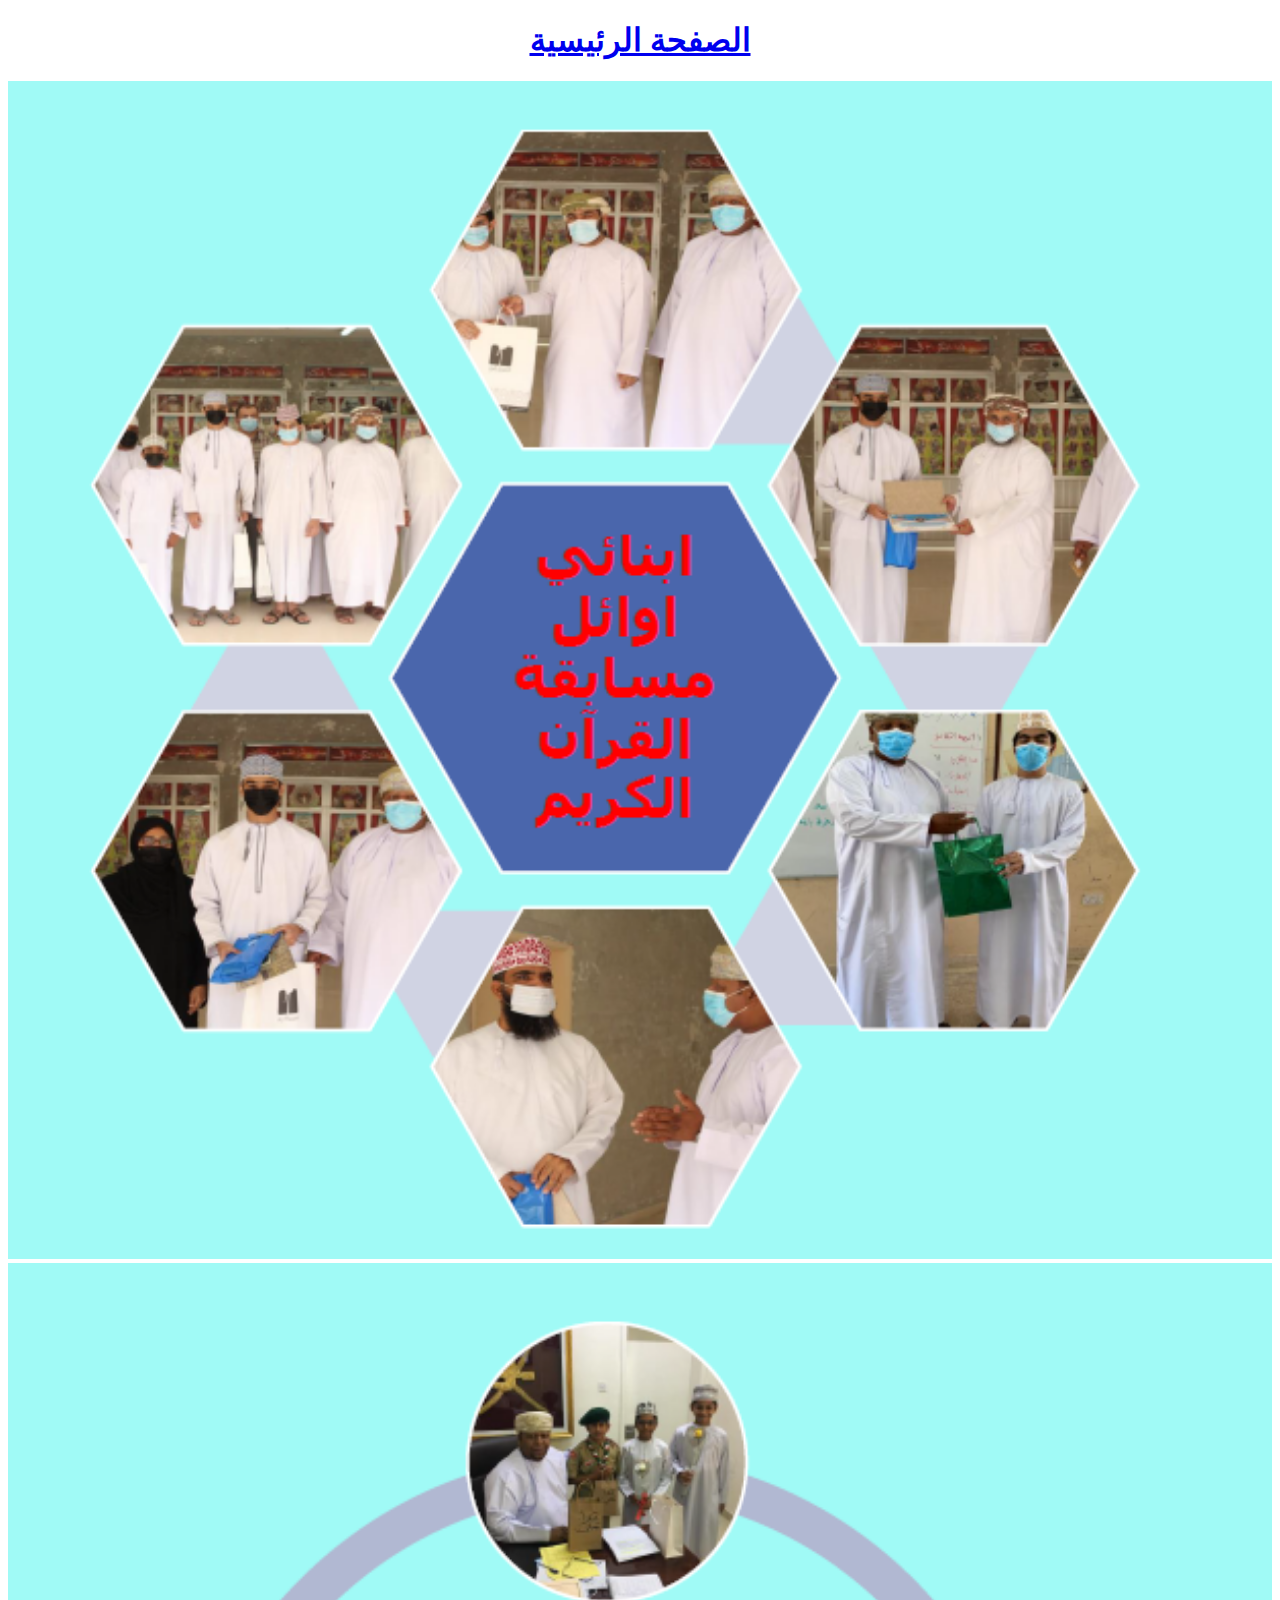
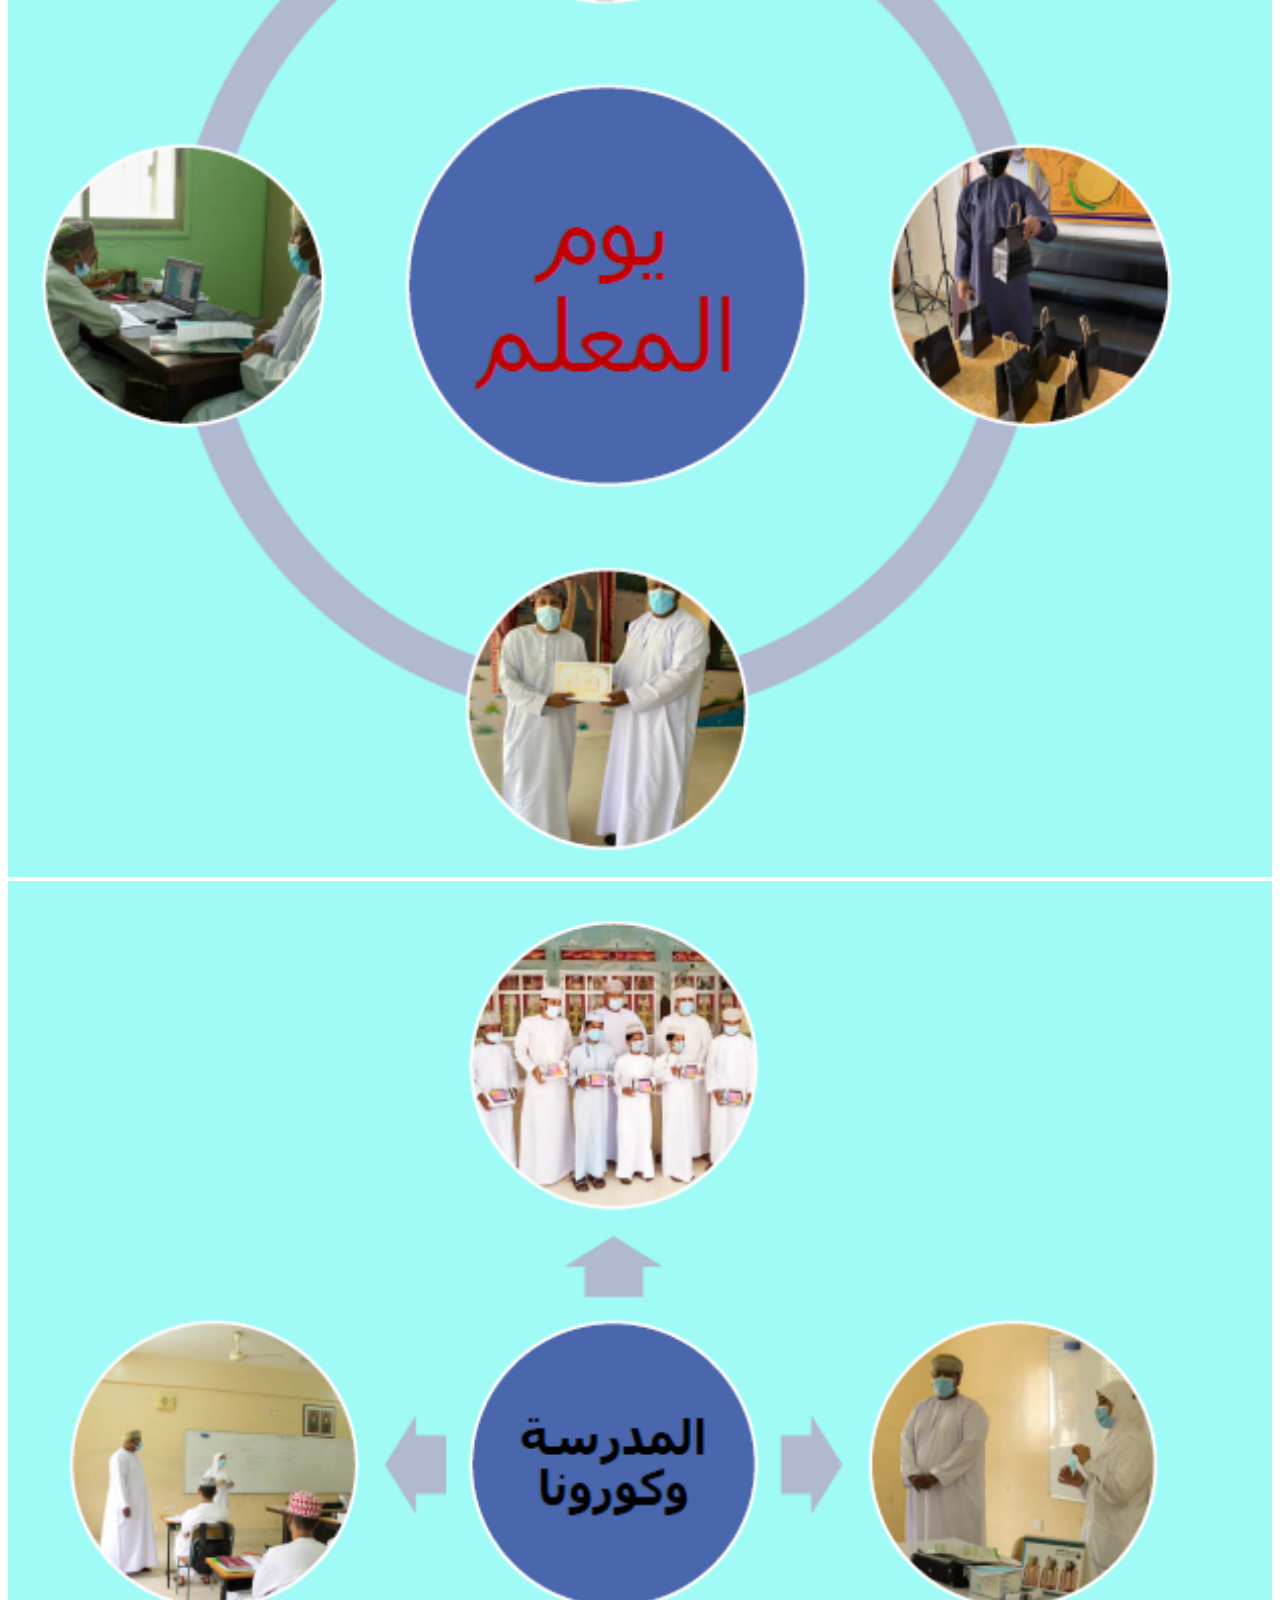
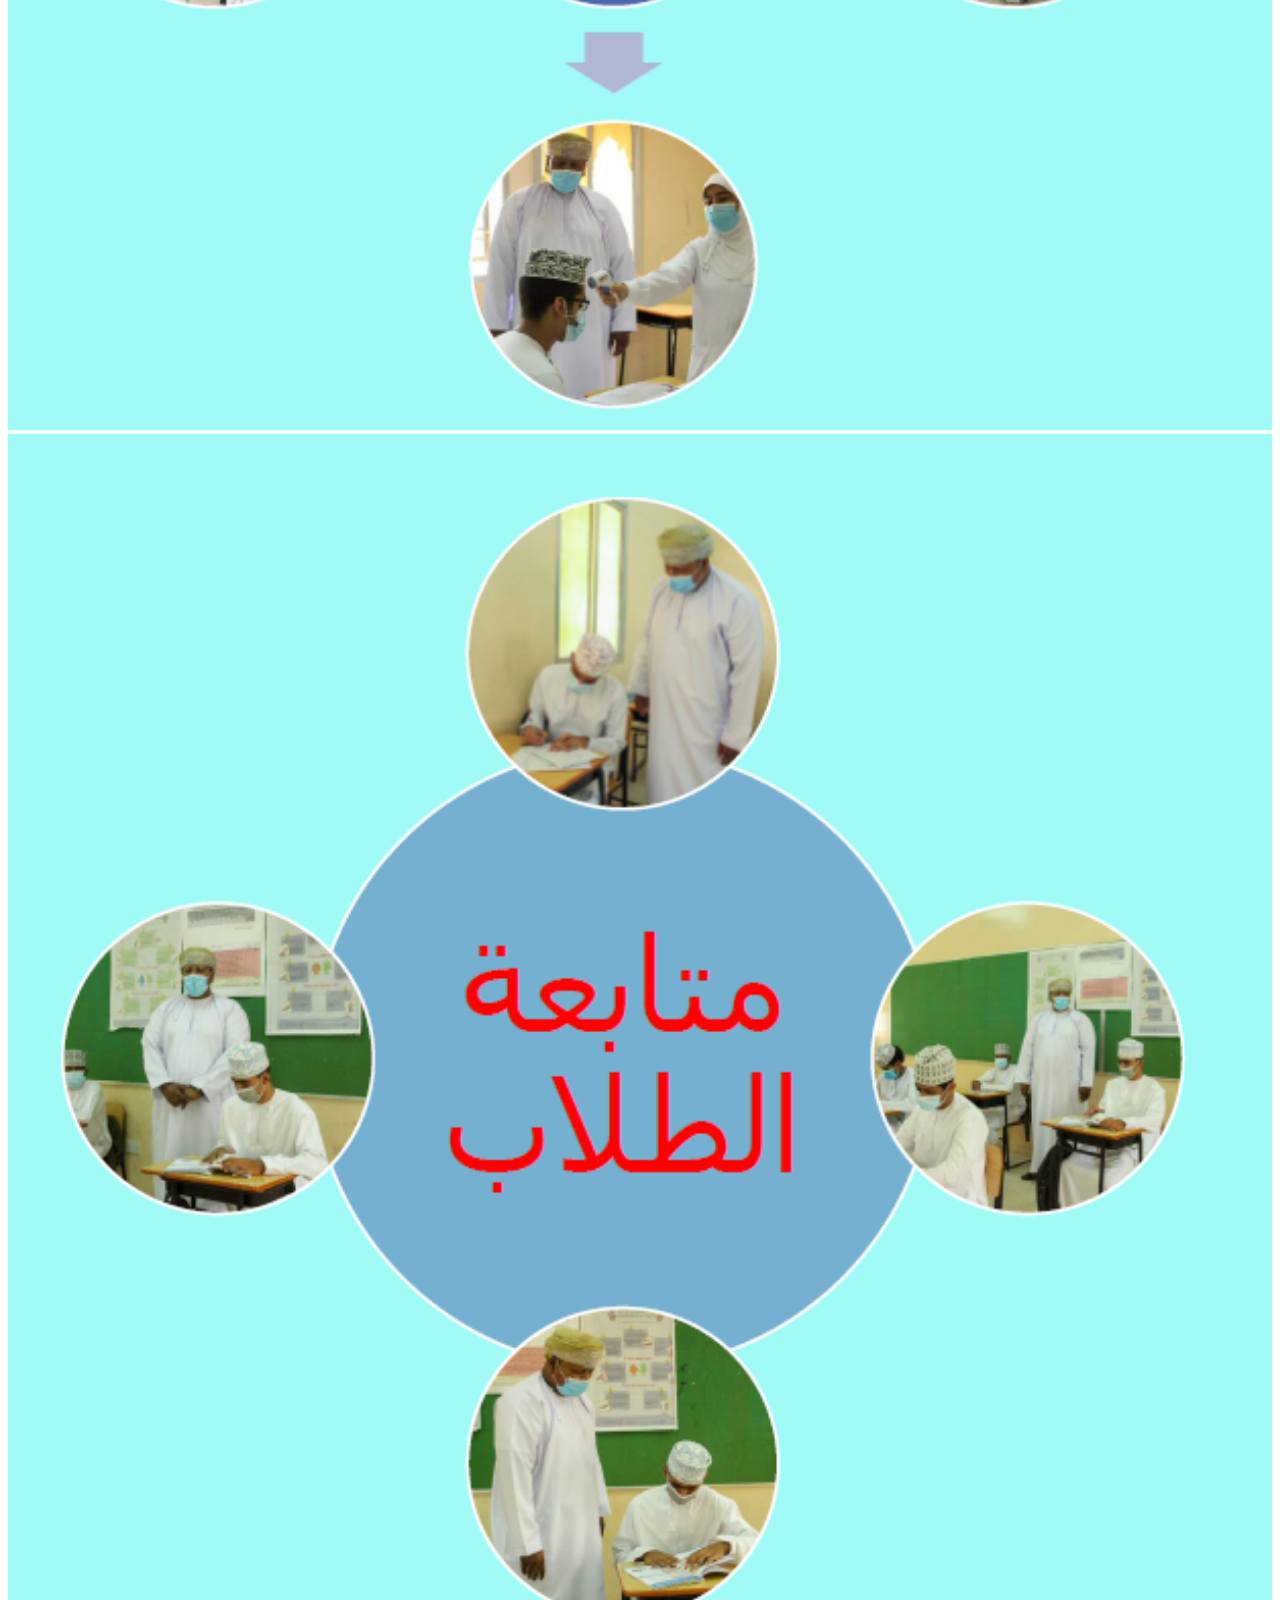
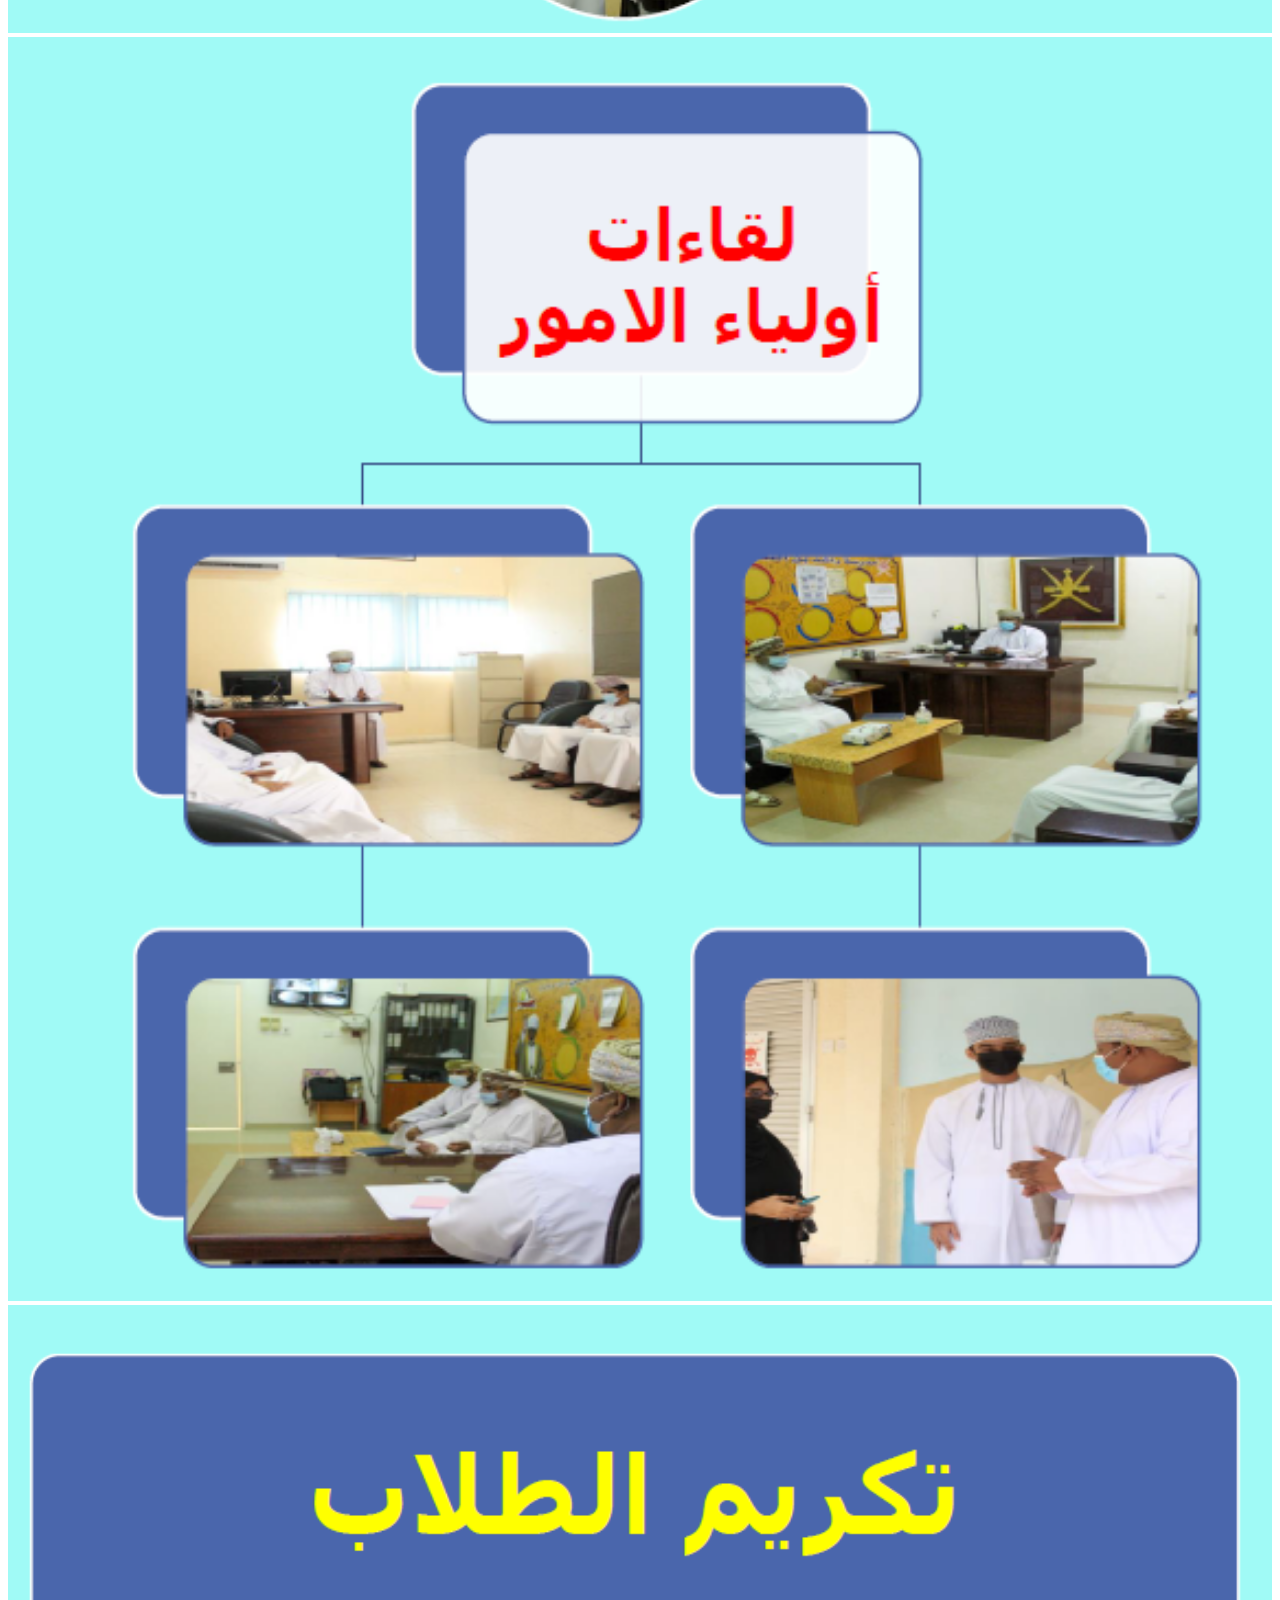
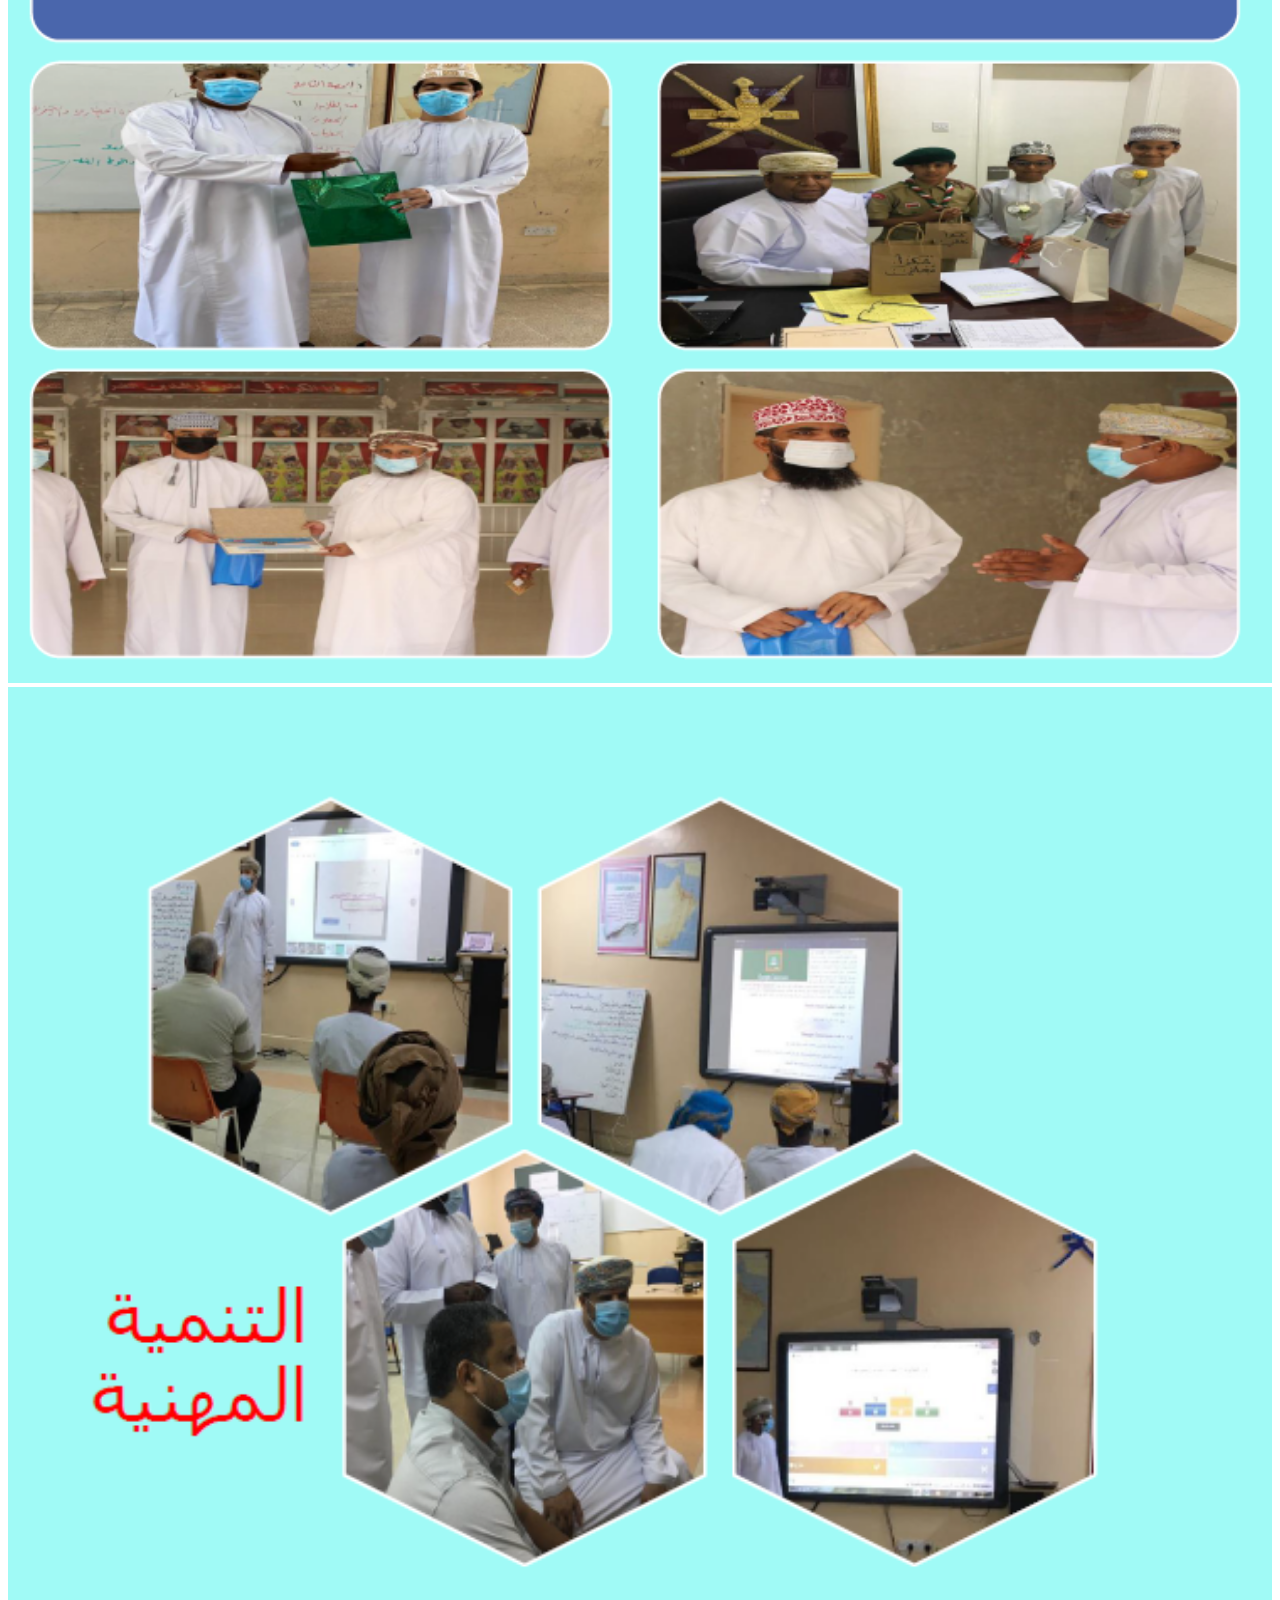
<file: school.html>
<!DOCTYPE html>
<html lang="ar">
<head>
    <meta charset="UTF-8">
    <meta http-equiv="X-UA-Compatible" content="IE=edge">
    <meta name="viewport" content="width=device-width, initial-scale=1.0">
    <title>نبيل اليعقوبي</title>
</head>
<body>
    <div style="text-align: center; font:Almarai ;">
        <h1><a href="index.html">الصفحة الرئيسية</a></h1>
    </div>
    <div>
        <img class="img1" src="images/ach4.PNG" alt="" width="100%">
    </div>
    <div>
        <img class="img1" src="images/ach5.PNG" alt="" width="100%">
    </div>
    <div>
        <img class="img1" src="images/ach6.PNG" alt="" width="100%">
    </div>
    <div>
        <img class="img1" src="images/ach7.PNG" alt="" width="100%">
    </div>
    <div>
        <img class="img1" src="images/ach8.PNG" alt="" width="100%">
    </div>
    <div>
        <img class="img1" src="images/ach9.PNG" alt="" width="100%">
    </div>
    <div>
        <img class="img1" src="images/ach10.PNG" alt="" width="100%">
    </div>
</body>
</html>
</file>
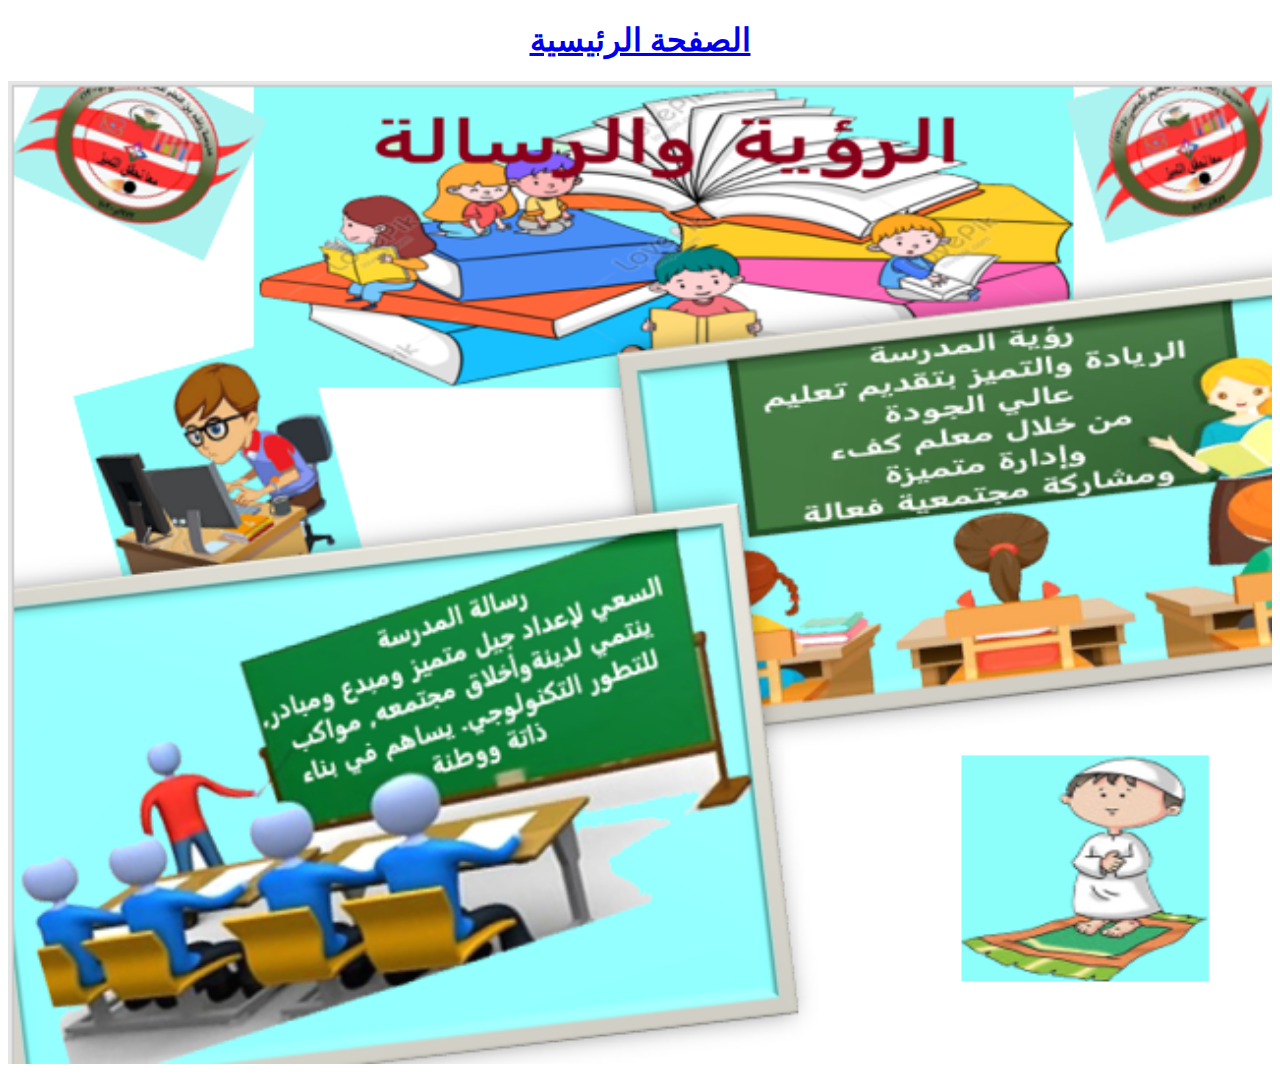
<file: vision.html>
<!DOCTYPE html>
<html lang="ar">
<head>
    <meta charset="UTF-8">
    <meta http-equiv="X-UA-Compatible" content="IE=edge">
    <meta name="viewport" content="width=device-width, initial-scale=1.0">
    <title>نبيل اليعقوبي</title>
</head>
<body>
    <div style="text-align: center; font:Almarai ;">
        <h1><a href="index.html">الصفحة الرئيسية</a></h1>
    </div>
    <div>
        <img class="img1" src="images/vision.PNG" alt="" width="100%">
    </div>
</body>
</html>
</file>
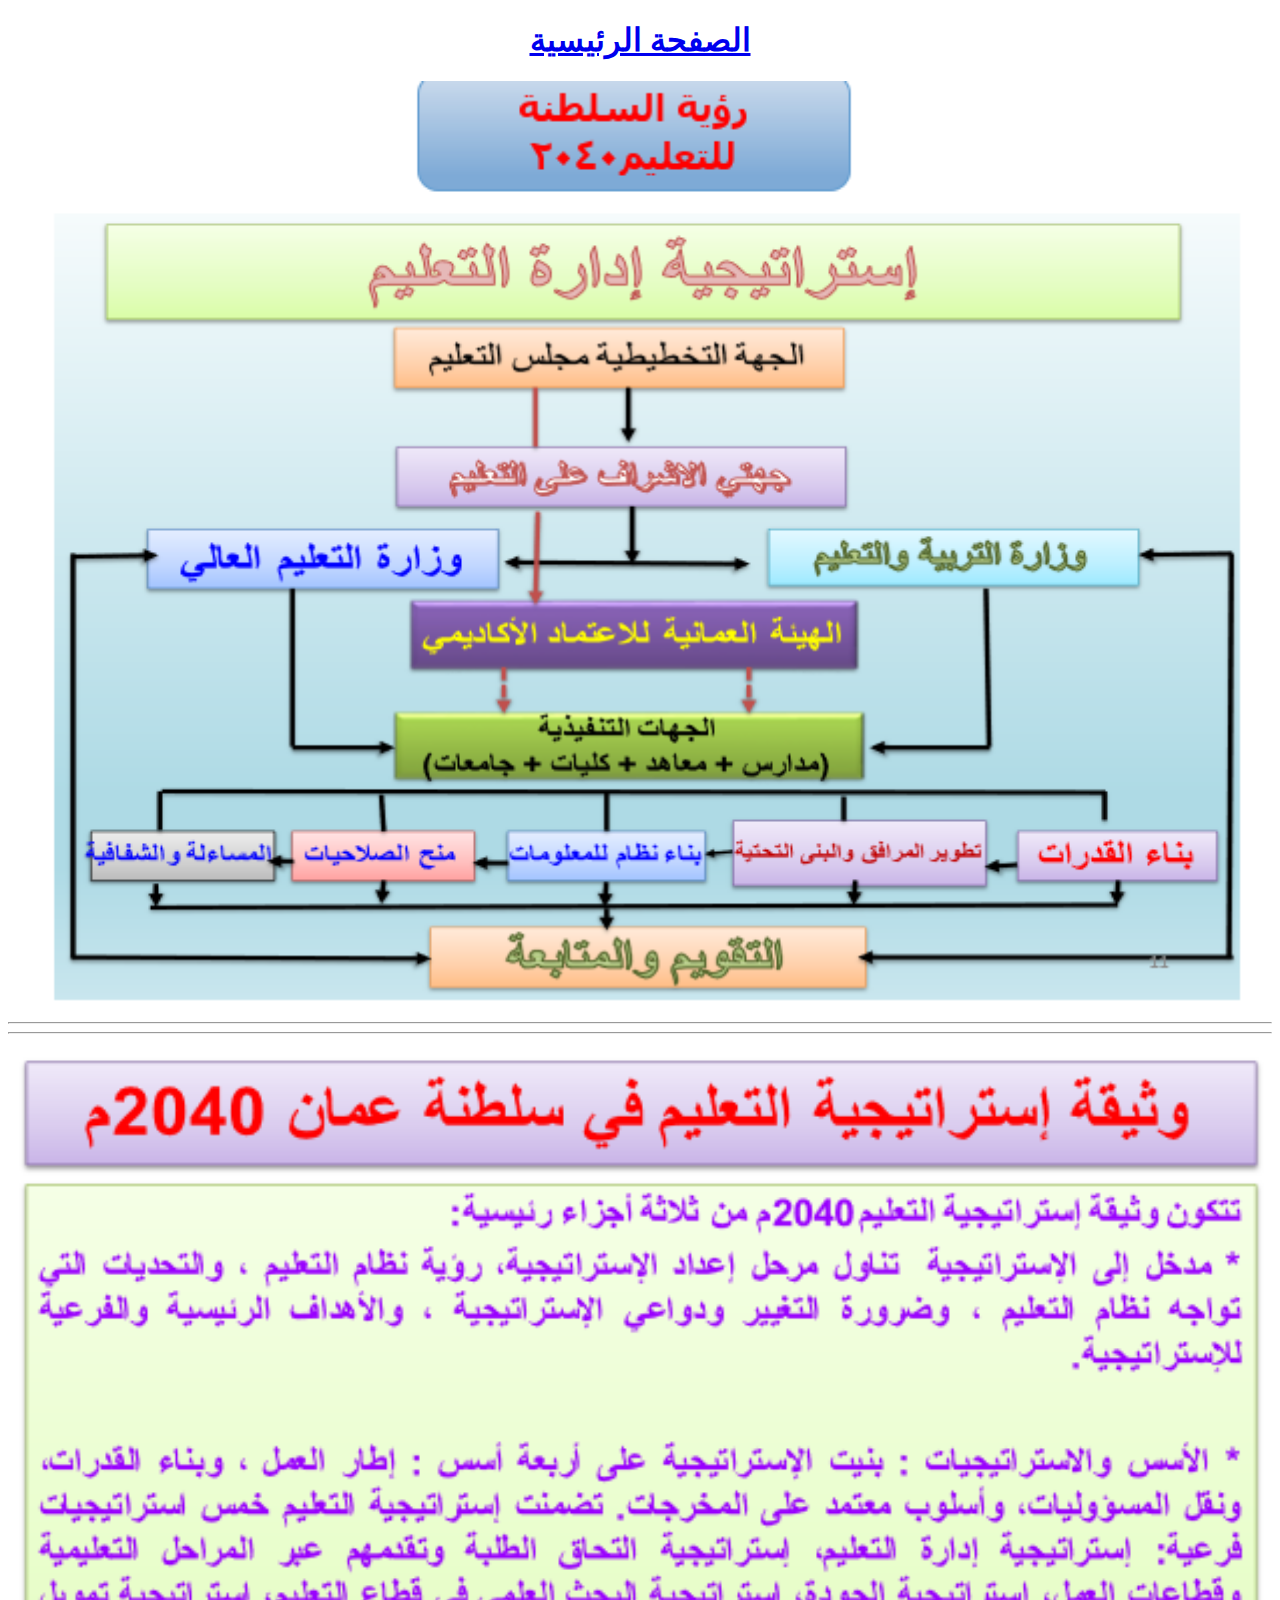
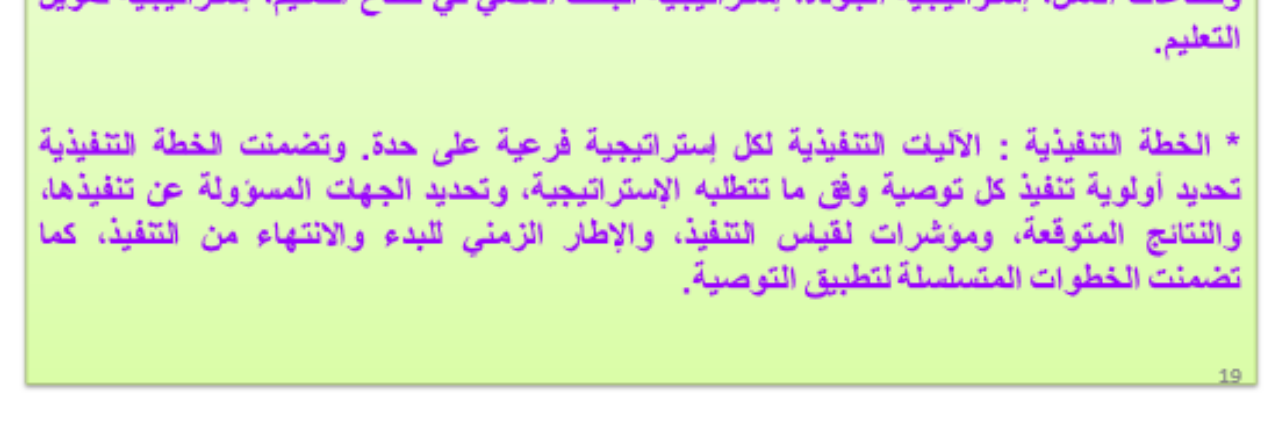
<file: vision2040.html>
<!DOCTYPE html>
<html lang="ar">
<head>
    <meta charset="UTF-8">
    <meta http-equiv="X-UA-Compatible" content="IE=edge">
    <meta name="viewport" content="width=device-width, initial-scale=1.0">
    <title>نبيل اليعقوبي</title>
</head>
<body>
    <div style="text-align: center; font:Almarai ;">
        <h1><a href="index.html">الصفحة الرئيسية</a></h1>
    </div>
    <div>
        <img class="img1" src="images/2040.PNG" alt="" width="100%">
    </div>
    <hr>
    <hr>
    <div>
        <img class="img1" src="images/v2040.PNG" alt="" width="100%">
    </div>
</body>
</html>
</file>
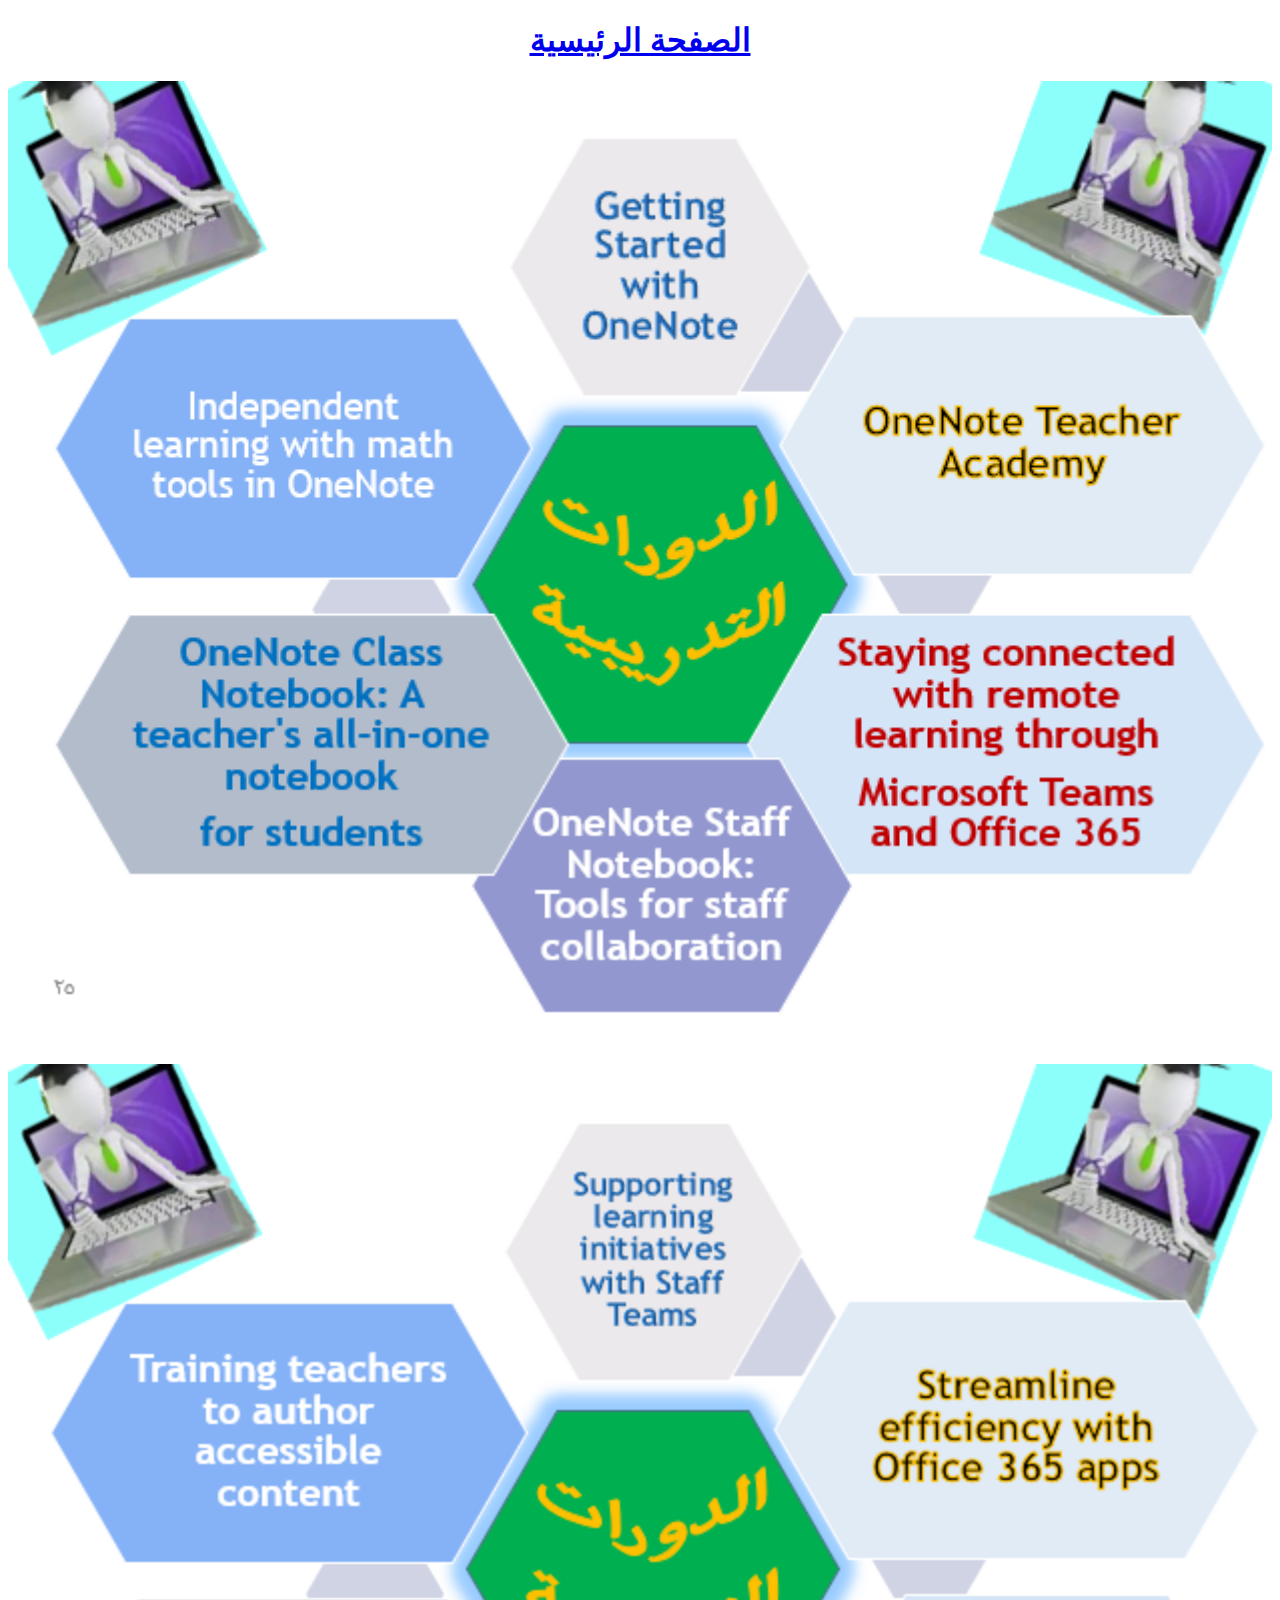
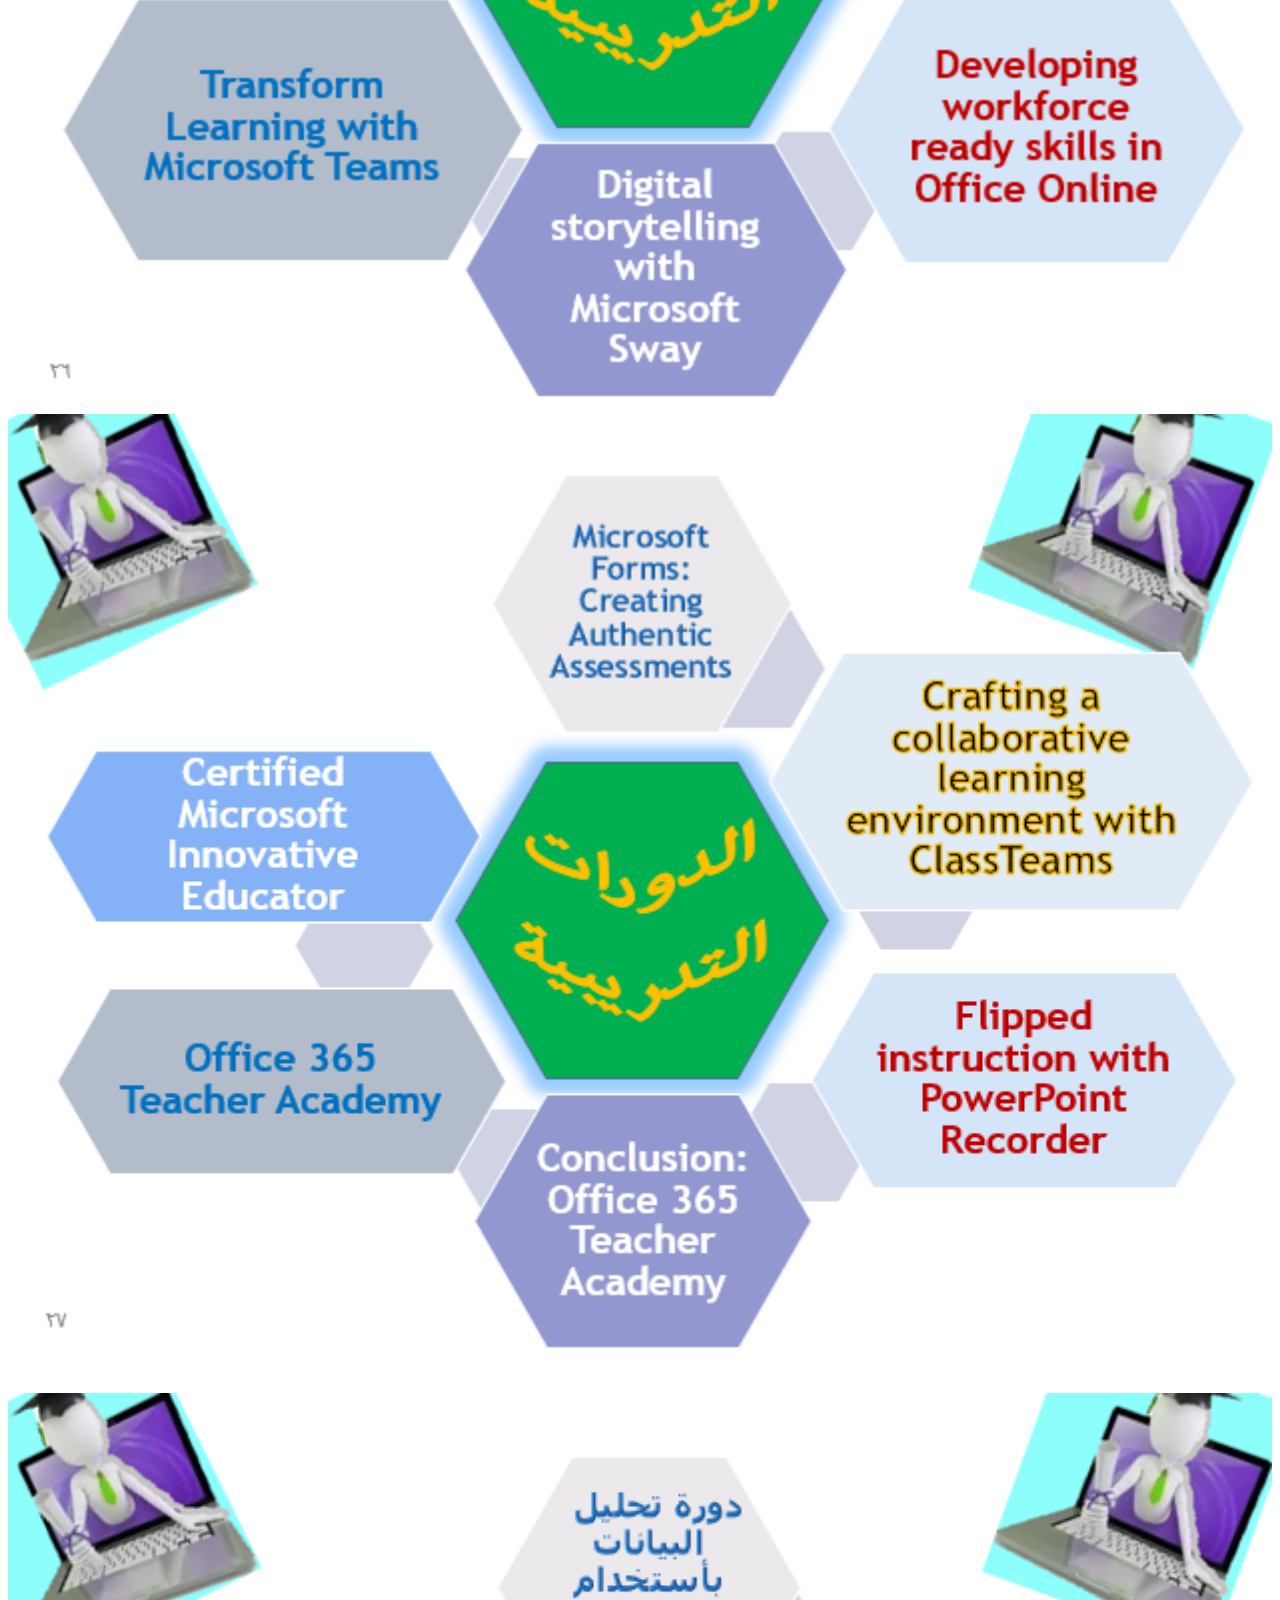
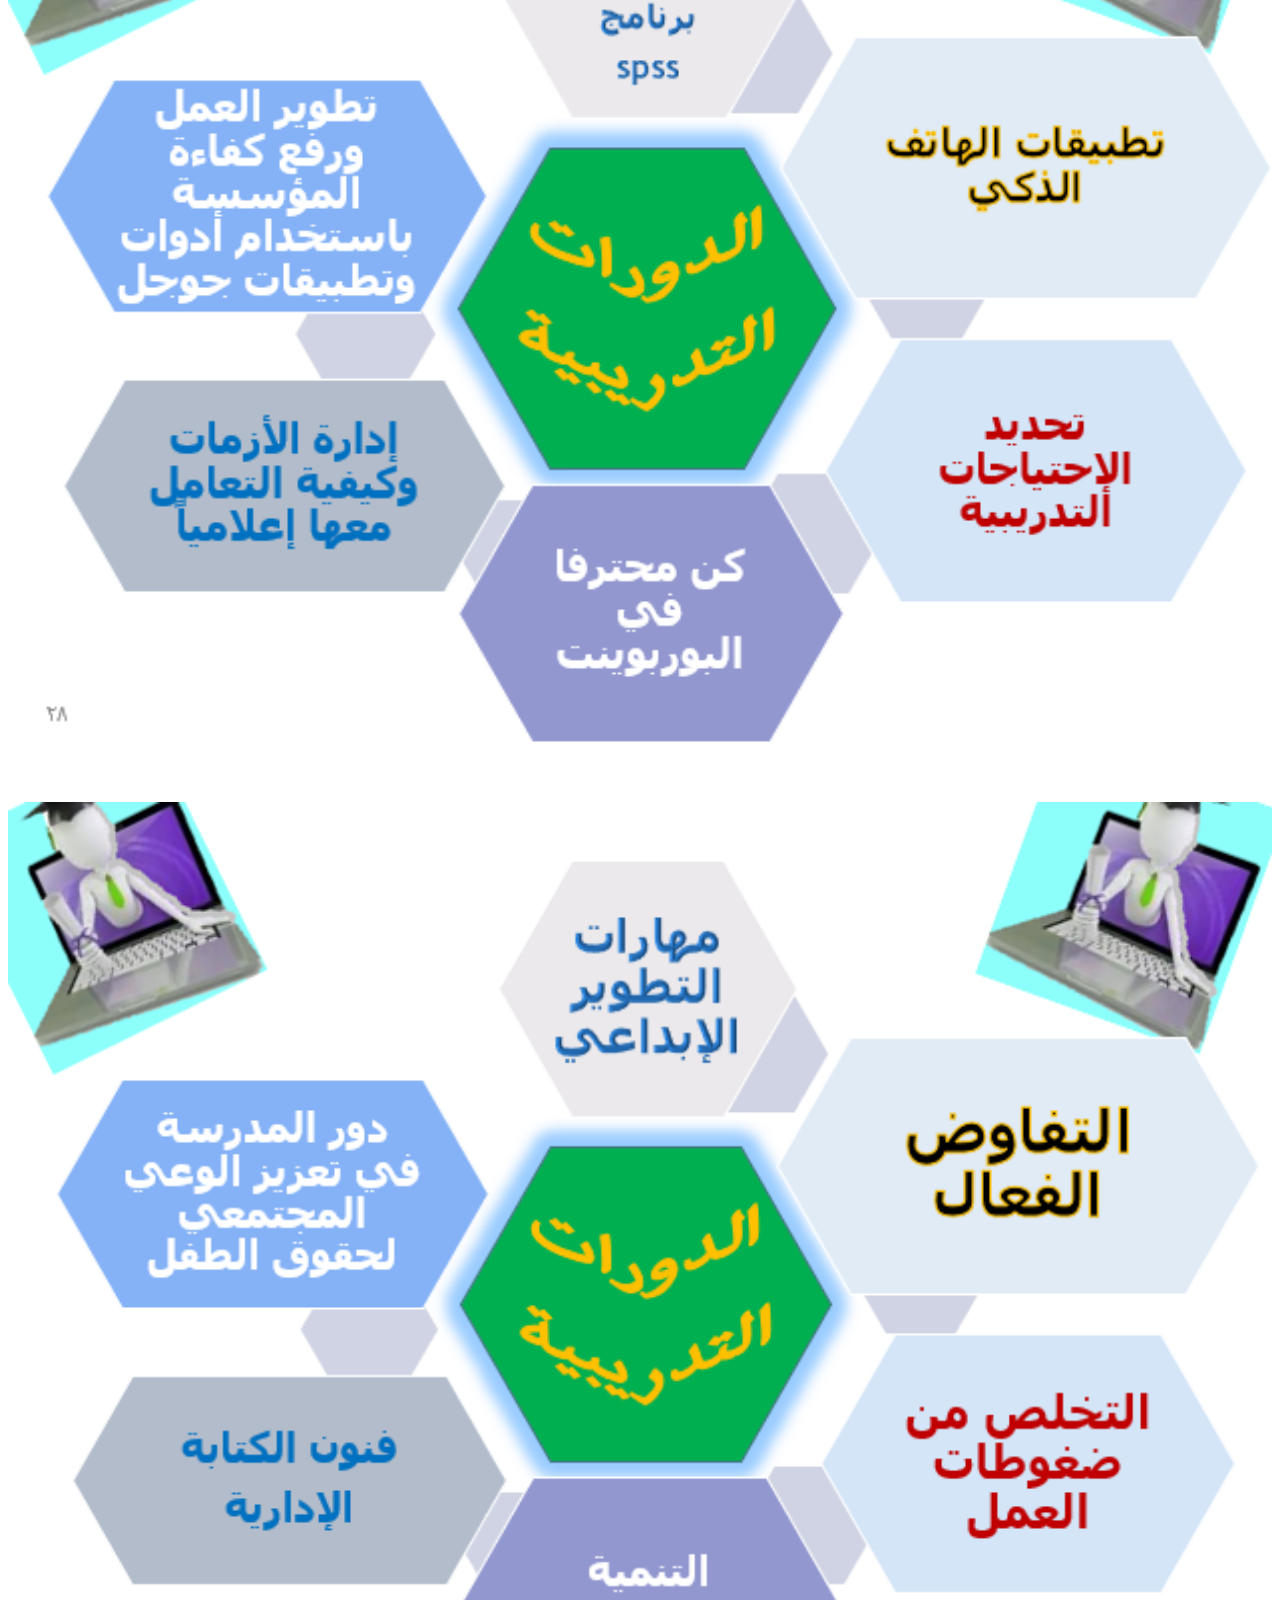
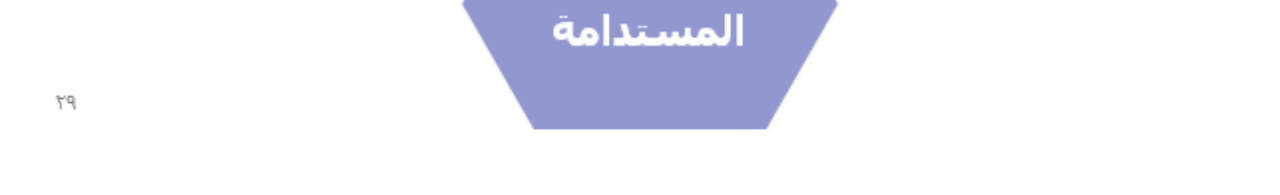
<file: workshops.html>
<!DOCTYPE html>
<html lang="ar">
<head>
    <meta charset="UTF-8">
    <meta http-equiv="X-UA-Compatible" content="IE=edge">
    <meta name="viewport" content="width=device-width, initial-scale=1.0">
    <title>نبيل اليعقوبي</title>
</head>
<body>
    <div style="text-align: center; font:Almarai ;">
        <h1><a href="index.html">الصفحة الرئيسية</a></h1>
    </div>
    <div>
        <img class="img1" src="images/w1.PNG" alt="" width="100%">
    </div>
    <div>
        <img class="img1" src="images/w2.PNG" alt="" width="100%">
    </div>
    <div>
        <img class="img1" src="images/w3.PNG" alt="" width="100%">
    </div>
    <div>
        <img class="img1" src="images/w4.PNG" alt="" width="100%">
    </div>
    <div>
        <img class="img1" src="images/w5.PNG" alt="" width="100%">
    </div>
</body>
</html>
</file>
<file: styles.css>
body{
  font-family: Amiri,sans-serif;
  style="background-color: beige;"
}
.container{
display: flex;
direction: rtl;
}

.navigation{
    border: 2px solid rgba(21, 255, 0, 0.158);
    background-color: rgba(12, 100, 15, 0.1);
    padding: 20px;
    font: Amiri;
    font-size: large;
    width: 15%;
    text-align: center;
}
.main{
    border:2px solid rgb(128, 109, 0.1);
    background-color: rgba(214, 149, 27, 0.151);
    flex-grow: 1;
    text-align: center;

}

.img1{
    width:80%;
    height: auto;
    padding: 10px;
    
}
.img2{
    width:80%;
    height: auto;
    padding: 20px;
    margin: 10px;
}
.title{
    font-size: xx-large;
    background-color: rgba(111, 214, 27, 0.068);
}
ul {
    list-style-type: none;
    margin: 0;
    padding: 0;
  }
  li a {
    display: block;
    width: 100%;
  }
</file>
